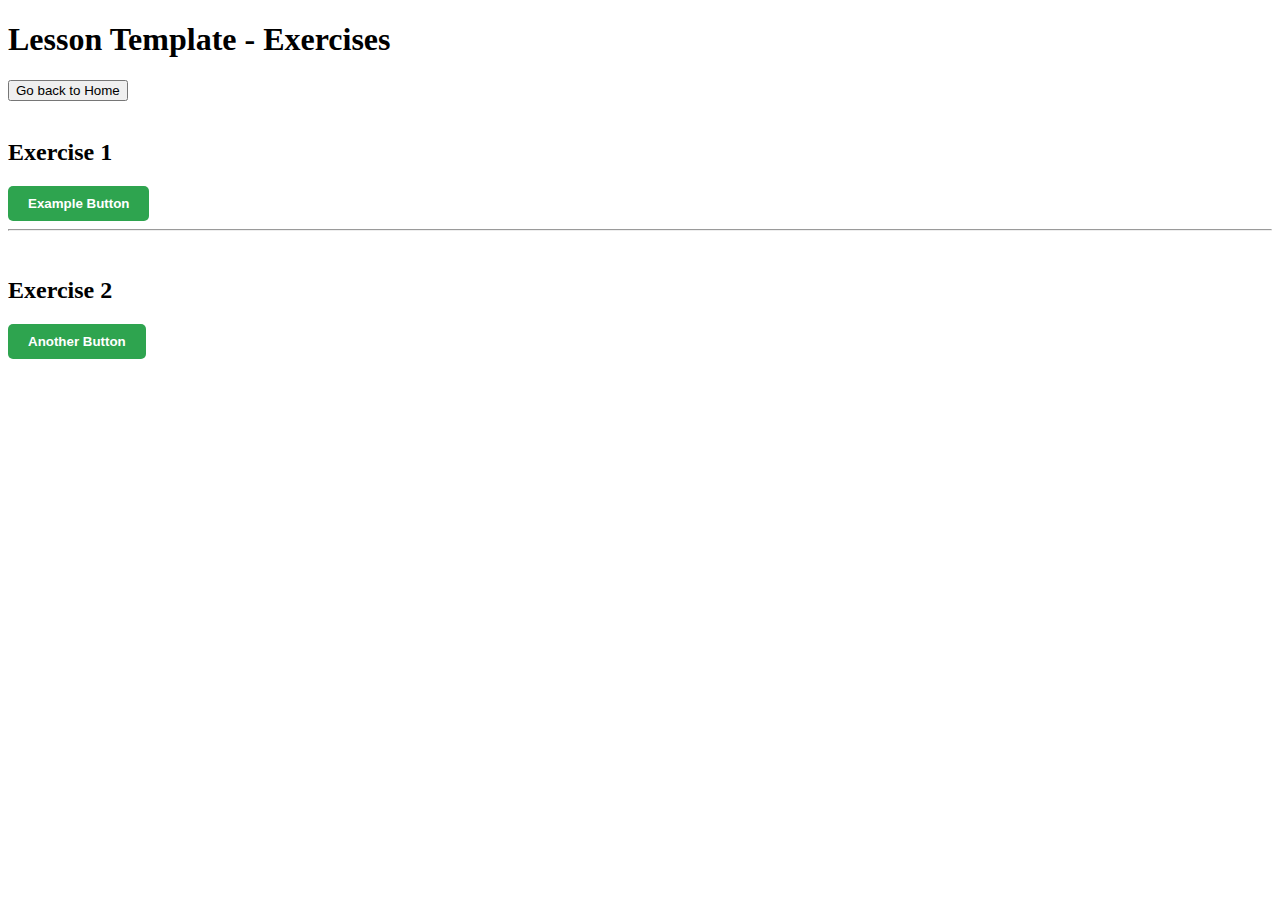
<file: template/lesson-template.html>
<!DOCTYPE html>
<html lang="en">
  <head>
    <meta charset="UTF-8" />
    <title>HTML & CSS Course - Lesson Template</title>
    <link rel="stylesheet" href="lesson-template.css" />
  </head>
  <body>
    <h1>Lesson Template - Exercises</h1>
    <a href="../../index.html"><button>Go back to Home</button></a>

    <br />
    <br />

    <h2>Exercise 1</h2>
    <button class="example-button">Example Button</button>

    <hr />
    <br />

    <h2>Exercise 2</h2>
    <button class="example-button">Another Button</button>
  </body>
</html>
</file>
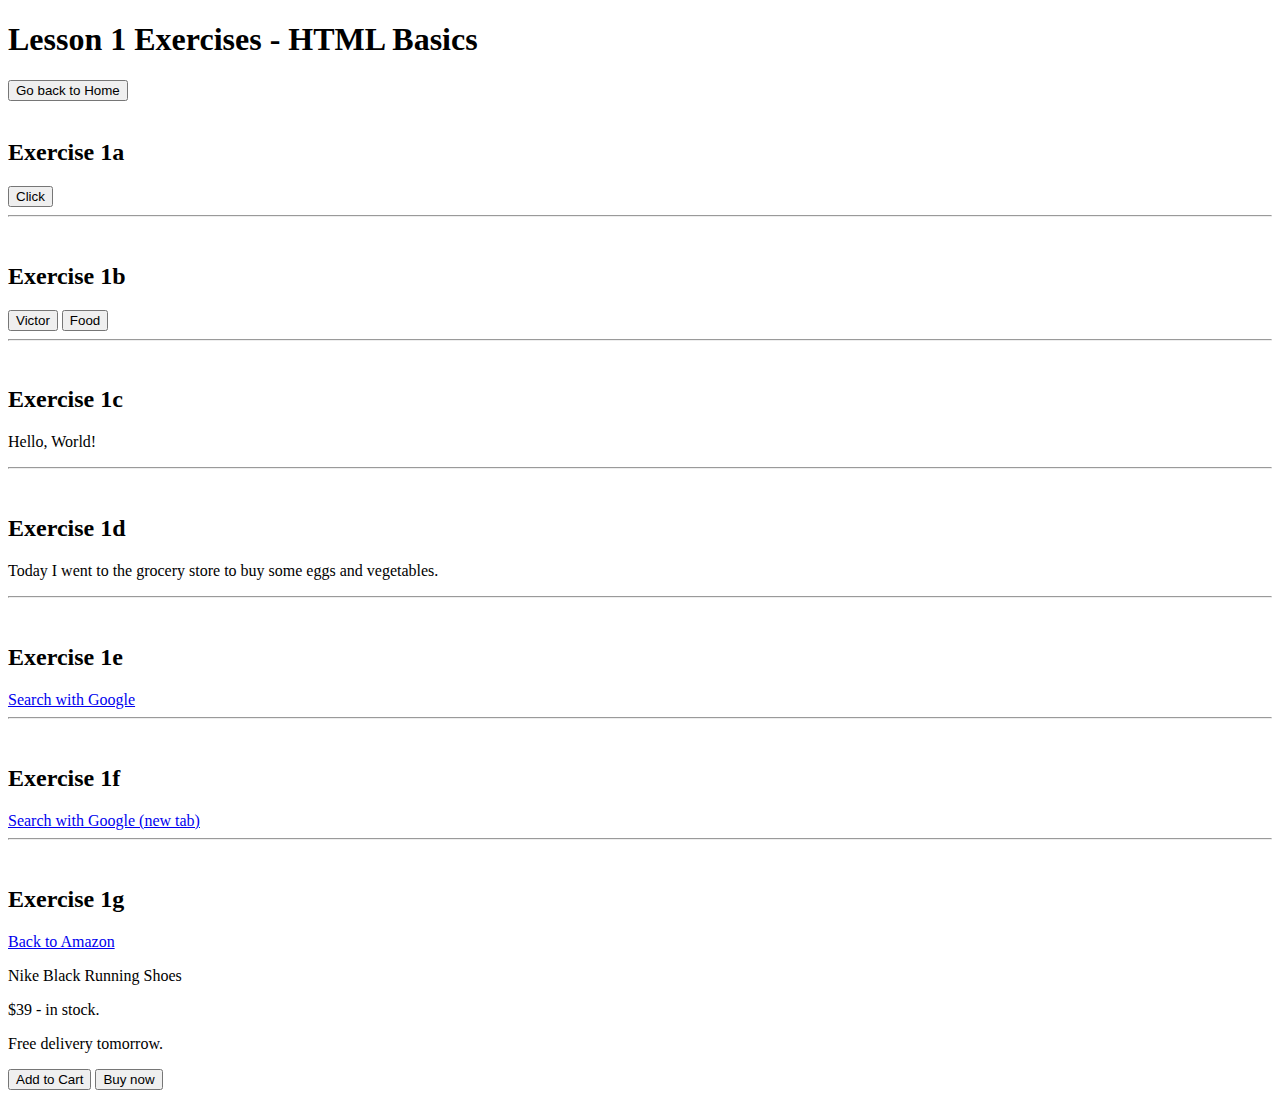
<file: lessons/lesson-01/lesson-01.html>
<!DOCTYPE html>
<html lang="en">
  <head>
    <meta charset="UTF-8" />
    <title>HTML & CSS Course - Lesson 1</title>
  </head>
  <body>
    <h1>Lesson 1 Exercises - HTML Basics</h1>
    <a href="../../index.html"><button>Go back to Home</button></a>

    <br />
    <br />

    <h2>Exercise 1a</h2>
    <button>Click</button>

    <hr />
    <br />

    <h2>Exercise 1b</h2>
    <button>Victor</button>
    <button>Food</button>

    <hr />
    <br />

    <h2>Exercise 1c</h2>
    <p>Hello, World!</p>

    <hr />
    <br />

    <h2>Exercise 1d</h2>
    <p>Today I went to the grocery store to buy some eggs and vegetables.</p>

    <hr />
    <br />

    <h2>Exercise 1e</h2>
    <a href="https://www.google.com">Search with Google</a>

    <hr />
    <br />

    <h2>Exercise 1f</h2>
    <a href="https://www.google.com" target="_blank"
      >Search with Google (new tab)</a
    >

    <hr />
    <br />

    <h2>Exercise 1g</h2>
    <a href="https://www.amazon.com/" target="_blank">Back to Amazon</a>
    <p>Nike Black Running Shoes</p>
    <p>$39 - in stock.</p>
    <p>Free delivery tomorrow.</p>
    <button>Add to Cart</button>
    <button>Buy now</button>
  </body>
</html>
</file>
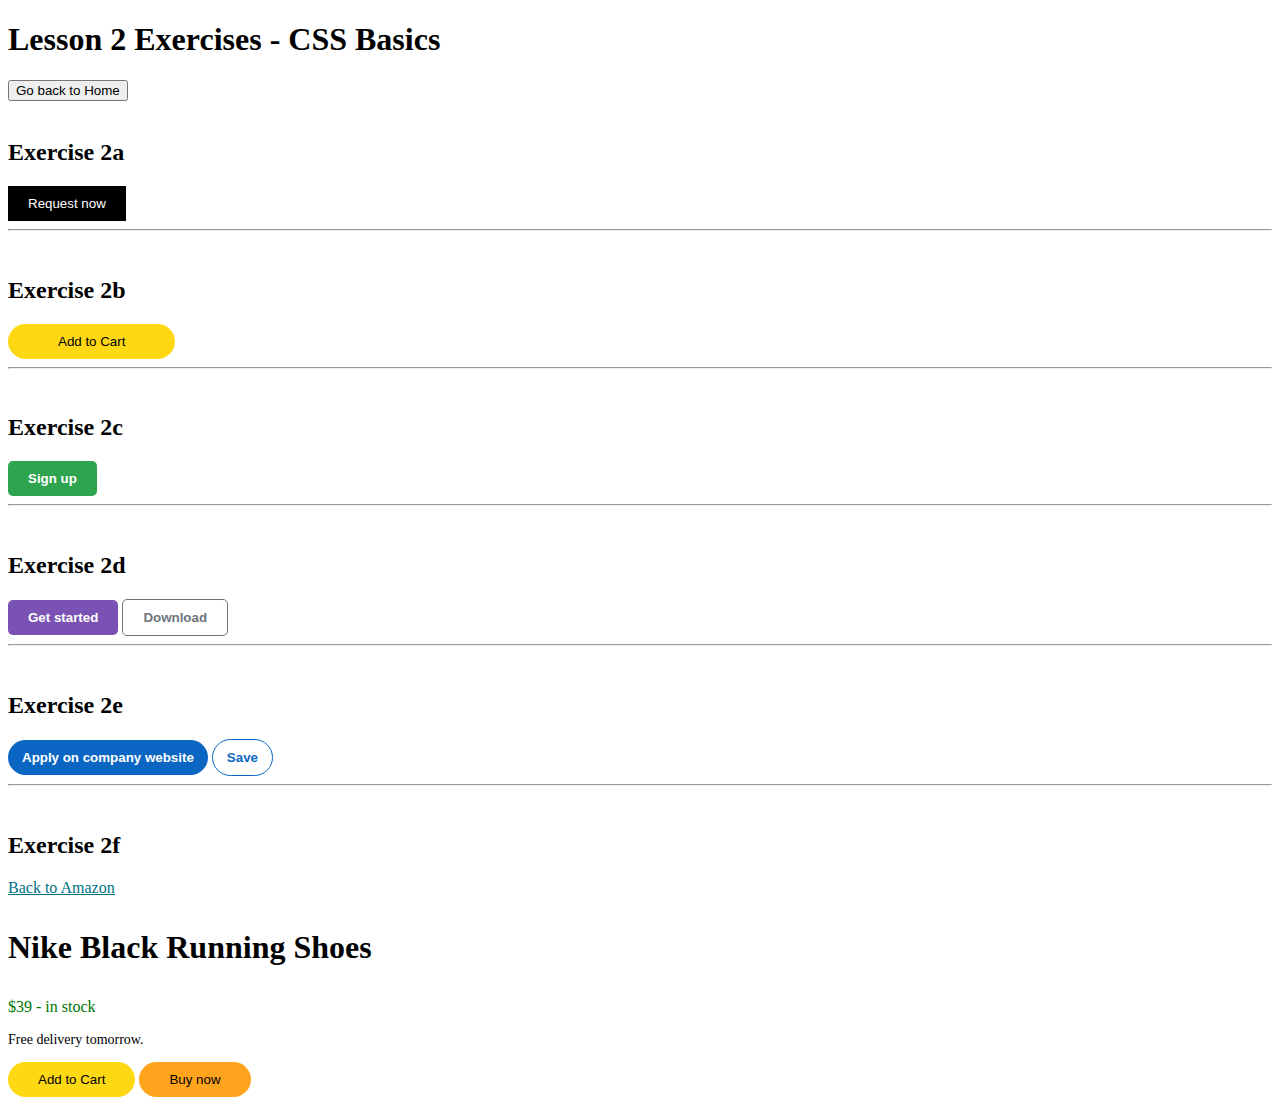
<file: lessons/lesson-02/lesson-02.html>
<!DOCTYPE html>
<html lang="en">
  <head>
    <meta charset="UTF-8" />
    <title>HTML & CSS Course - Lesson 2</title>
    <link rel="stylesheet" href="lesson-02.css" />
  </head>
  <body>
    <h1>Lesson 2 Exercises - CSS Basics</h1>
    <a href="../../index.html"><button>Go back to Home</button></a>

    <br />
    <br />

    <h2>Exercise 2a</h2>
    <button class="uber-button">Request now</button>

    <hr />
    <br />

    <h2>Exercise 2b</h2>
    <button class="amazon-button">Add to Cart</button>

    <hr />
    <br />

    <h2>Exercise 2c</h2>
    <button class="github-button">Sign up</button>

    <hr />
    <br />

    <h2>Exercise 2d</h2>
    <button class="bootstrap-button-get-started">Get started</button>
    <button class="bootstrap-button-download">Download</button>

    <hr />
    <br />

    <h2>Exercise 2e</h2>
    <button class="linkedin-button-apply">Apply on company website</button>
    <button class="linkedin-button-save">Save</button>

    <hr />
    <br />

    <h2>Exercise 2f</h2>
    <a href="https://www.amazon.com" target="_blank"><p class="ex2f-back-to-amazon">Back to Amazon</p></a>
    <p class="ex2f-product-name">Nike Black Running Shoes</p>
    <p class="ex2f-price">$39 - in stock</p>
    <p class="ex2f-delivery">Free delivery tomorrow.</p>
    <button class="ex2f-button-add-to-cart">Add to Cart</button>
    <button class="ex2f-button-buy-now">Buy now</button>
  </body>
</html>
</file>
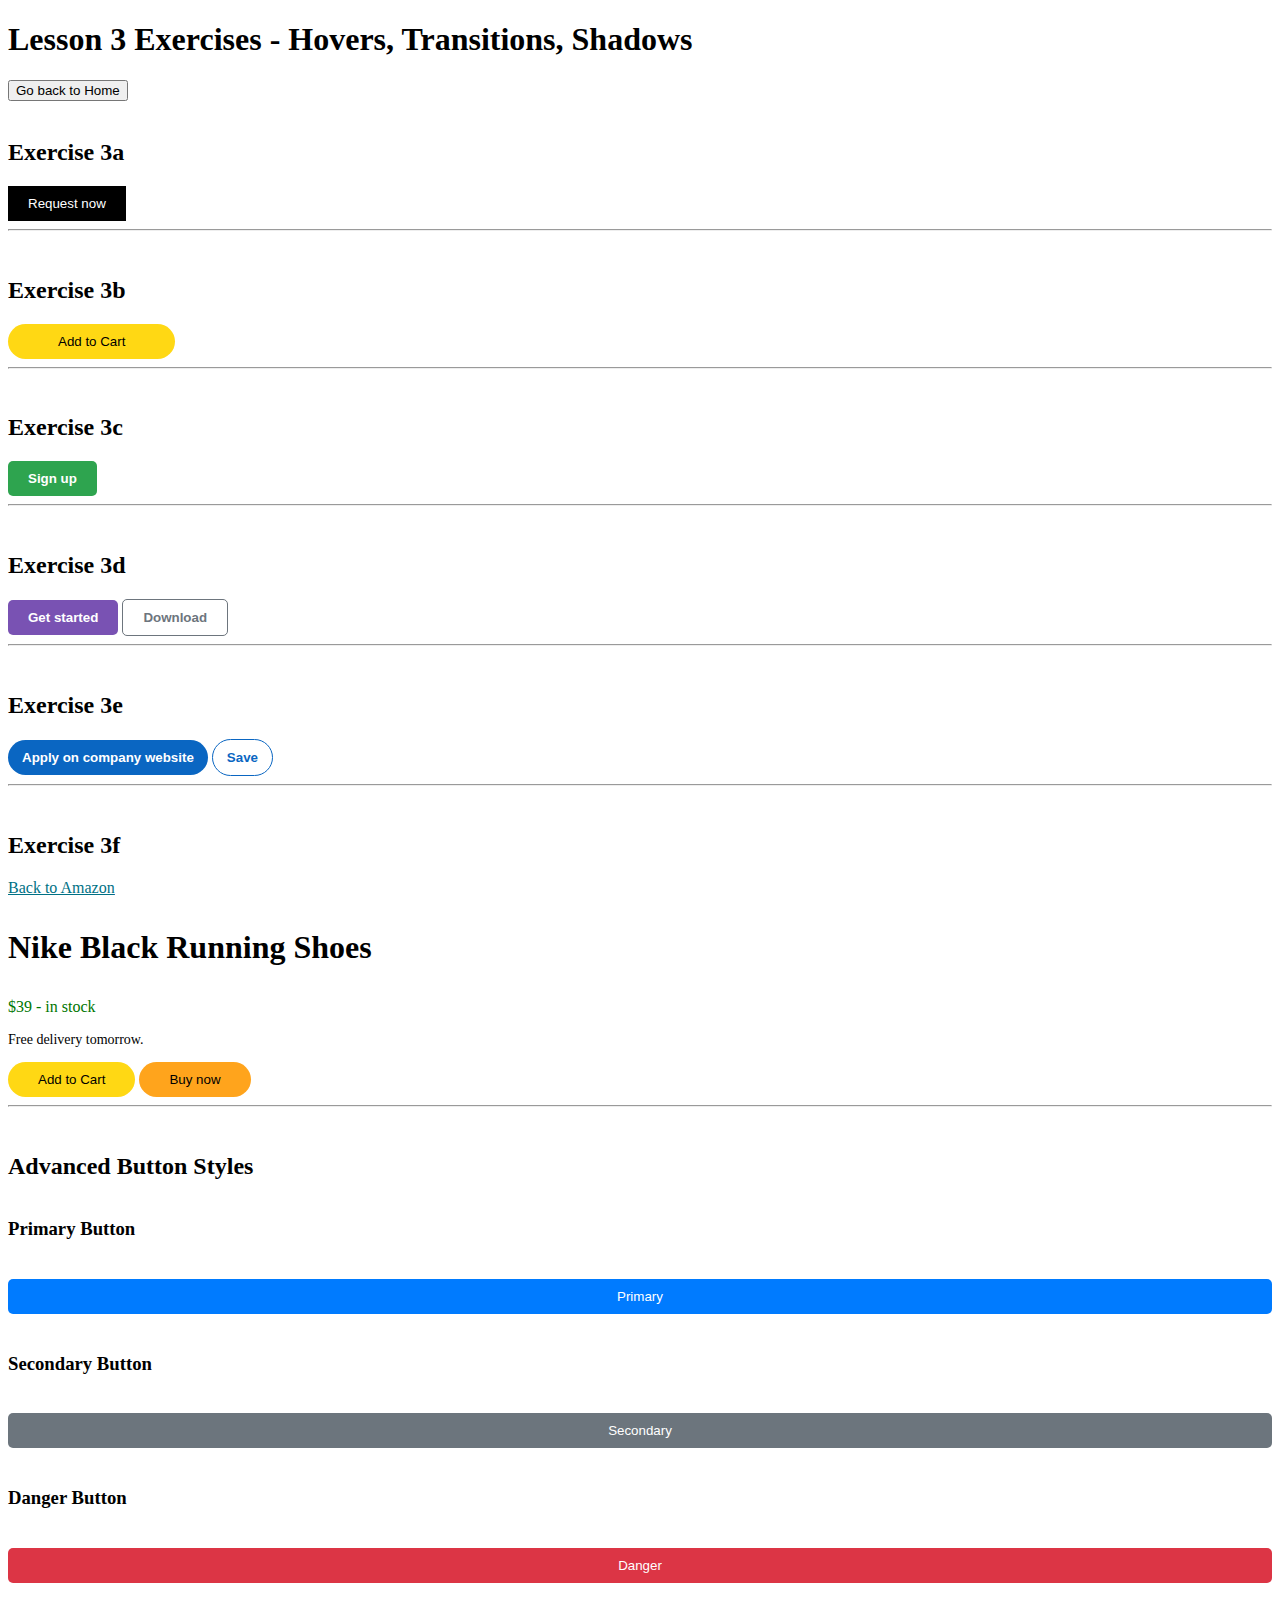
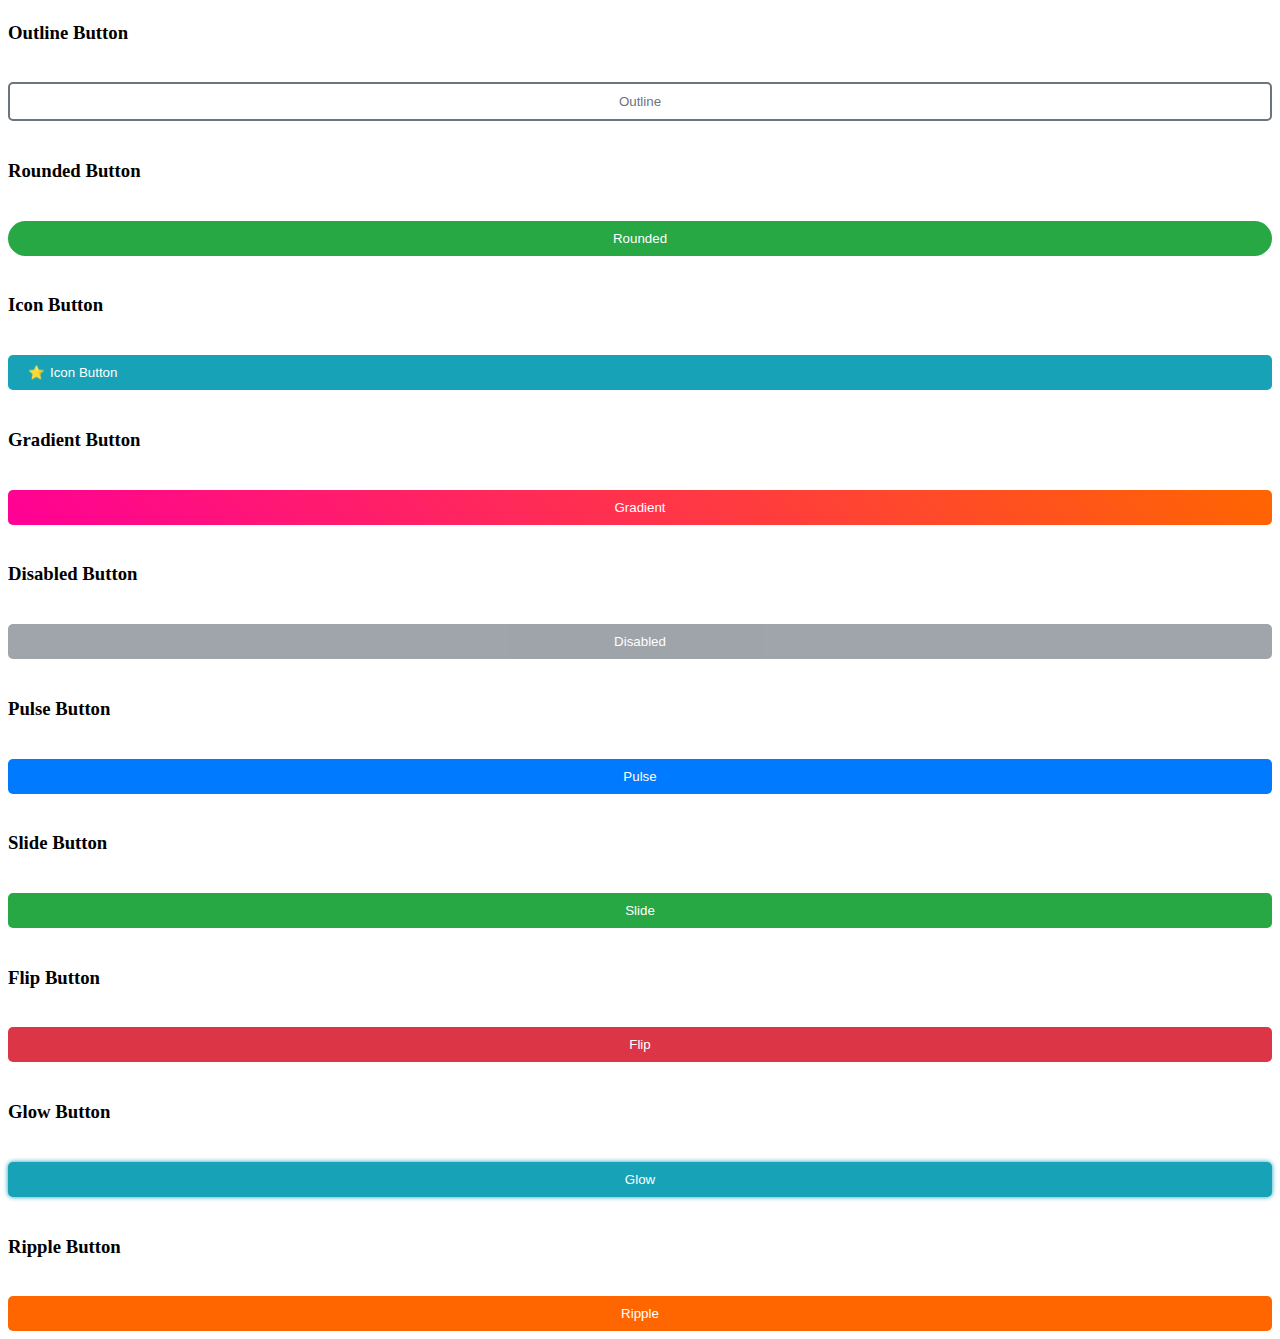
<file: lessons/lesson-03/lesson-03.html>
<!DOCTYPE html>
<html lang="en">
  <head>
    <meta charset="UTF-8" />
    <title>HTML & CSS Course - Lesson 3</title>
    <link rel="stylesheet" href="lesson-03.css" />
  </head>
  <body>
    <h1>Lesson 3 Exercises - Hovers, Transitions, Shadows</h1>
    <a href="../../index.html"><button>Go back to Home</button></a>

    <br />
    <br />

    <h2>Exercise 3a</h2>
    <button class="uber-button">Request now</button>

    <hr />
    <br />

    <h2>Exercise 3b</h2>
    <button class="amazon-button">Add to Cart</button>

    <hr />
    <br />

    <h2>Exercise 3c</h2>
    <button class="github-button">Sign up</button>

    <hr />
    <br />

    <h2>Exercise 3d</h2>
    <button class="bootstrap-button-get-started">Get started</button>
    <button class="bootstrap-button-download">Download</button>

    <hr />
    <br />

    <h2>Exercise 3e</h2>
    <button class="linkedin-button-apply">Apply on company website</button>
    <button class="linkedin-button-save">Save</button>

    <hr />
    <br />

    <h2>Exercise 3f</h2>
    <a href="https://www.amazon.com" target="_blank"
      ><p class="ex3f-back-to-amazon">Back to Amazon</p></a
    >
    <p class="ex3f-product-name">Nike Black Running Shoes</p>
    <p class="ex3f-price">$39 - in stock</p>
    <p class="ex3f-delivery">Free delivery tomorrow.</p>
    <button class="ex3f-button-add-to-cart">Add to Cart</button>
    <button class="ex3f-button-buy-now">Buy now</button>

    <hr />
    <br />

    <h2>Advanced Button Styles</h2>

    <div class="advanced-buttons">
      <h3>Primary Button</h3>
      <button class="primary-button">Primary</button>

      <h3>Secondary Button</h3>
      <button class="secondary-button">Secondary</button>

      <h3>Danger Button</h3>
      <button class="danger-button">Danger</button>

      <h3>Outline Button</h3>
      <button class="outline-button">Outline</button>

      <h3>Rounded Button</h3>
      <button class="rounded-button">Rounded</button>

      <h3>Icon Button</h3>
      <button class="icon-button">
        <span class="icon">⭐</span> Icon Button
      </button>

      <h3>Gradient Button</h3>
      <button class="gradient-button">Gradient</button>

      <h3>Disabled Button</h3>
      <button class="disabled-button" disabled>Disabled</button>

      <h3>Pulse Button</h3>
      <button class="pulse-button">Pulse</button>

      <h3>Slide Button</h3>
      <button class="slide-button">Slide</button>

      <h3>Flip Button</h3>
      <button class="flip-button">Flip</button>

      <h3>Glow Button</h3>
      <button class="glow-button">Glow</button>

      <h3>Ripple Button</h3>
      <button class="ripple-button">Ripple</button>
    </div>
  </body>
</html>
</file>
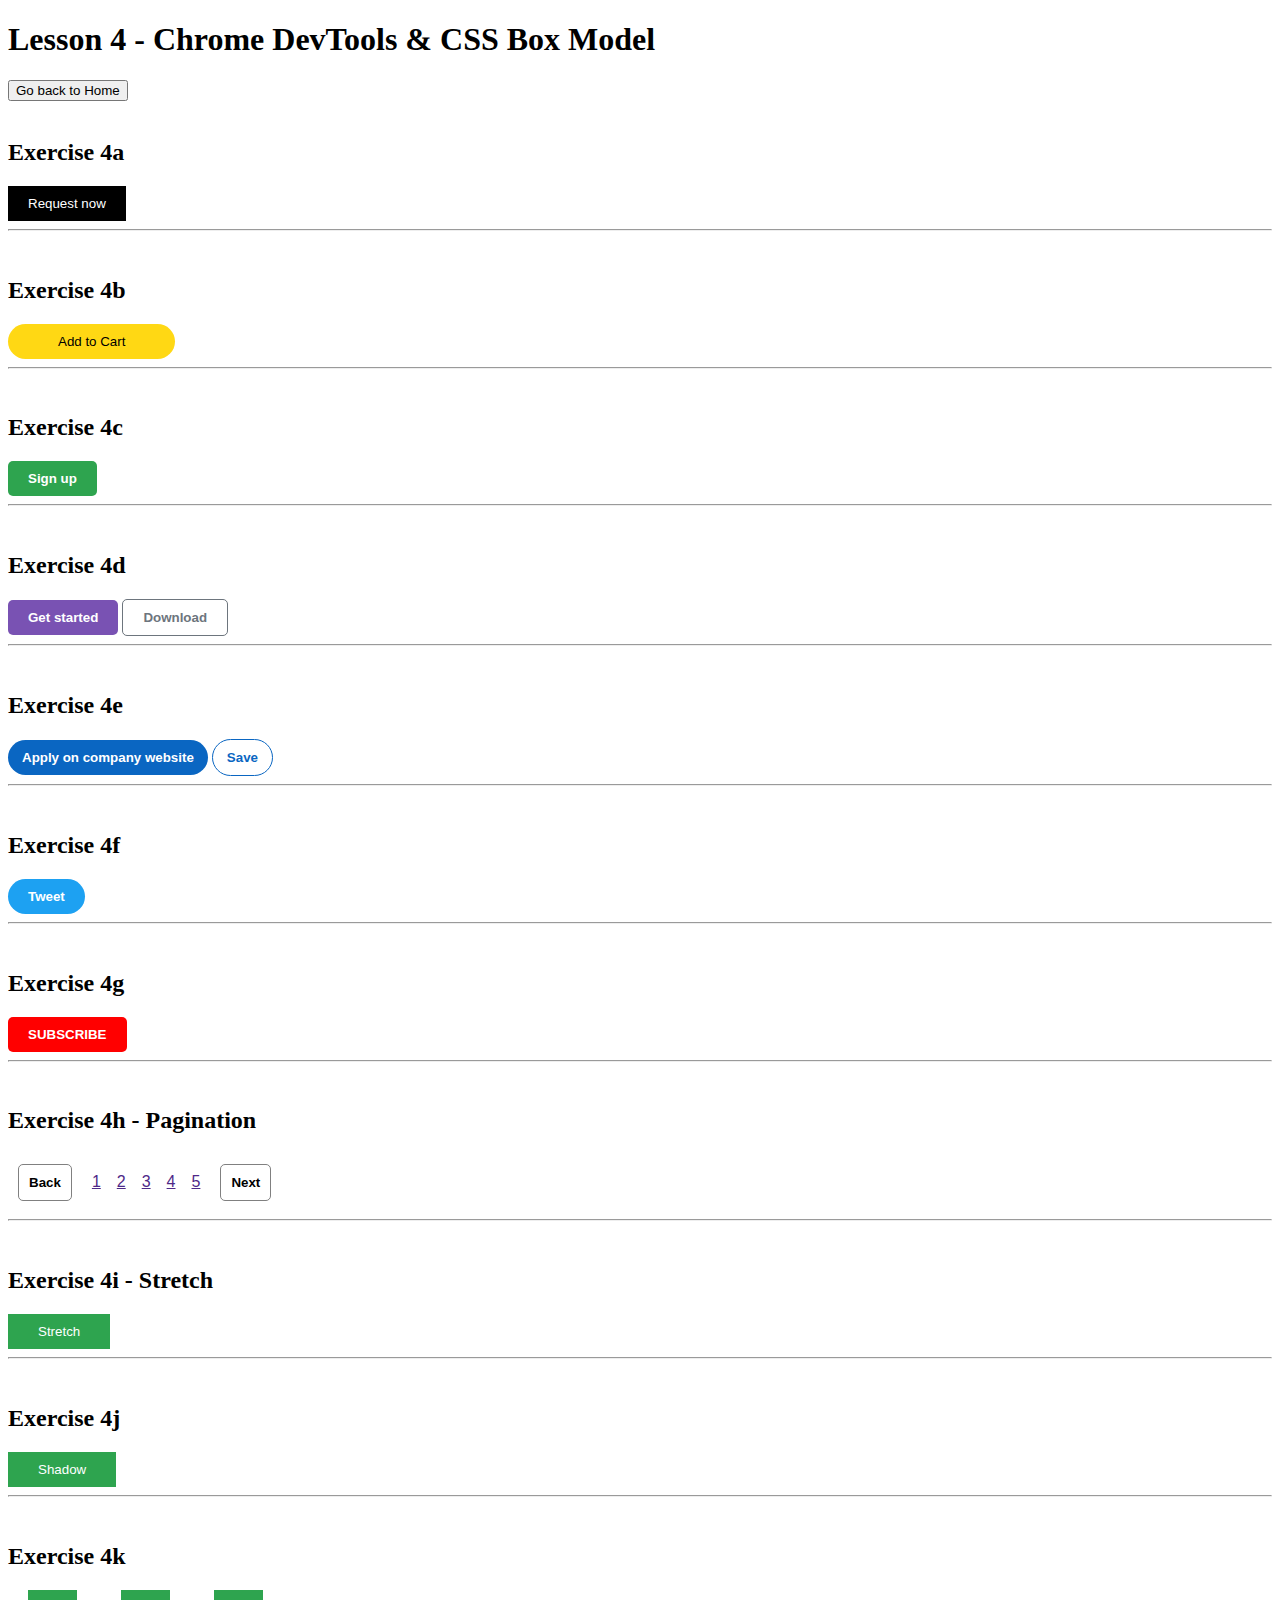
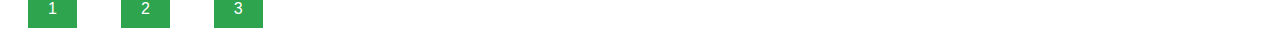
<file: lessons/lesson-04/lesson-04.html>
<!DOCTYPE html>
<html lang="en">
  <head>
    <meta charset="UTF-8" />
    <title>HTML & CSS Course - Lesson 4</title>
    <link rel="stylesheet" href="lesson-04.css" />
  </head>
  <body>
    <h1>Lesson 4 - Chrome DevTools & CSS Box Model</h1>
    <a href="../../index.html"><button>Go back to Home</button></a>

    <br />
    <br />

    <h2>Exercise 4a</h2>
    <button class="ex4a-button">Request now</button>

    <hr />
    <br />

    <h2>Exercise 4b</h2>
    <button class="ex4b-button">Add to Cart</button>

    <hr />
    <br />

    <h2>Exercise 4c</h2>
    <button class="ex4c-button">Sign up</button>

    <hr />
    <br />

    <h2>Exercise 4d</h2>
    <button class="ex4d-button-get-started">Get started</button>
    <button class="ex4d-button-download">Download</button>

    <hr />
    <br />

    <h2>Exercise 4e</h2>
    <button class="ex4e-button-apply">Apply on company website</button>
    <button class="ex4e-button-save">Save</button>

    <hr />
    <br />

    <h2>Exercise 4f</h2>
    <button class="ex4f-button">Tweet</button>

    <hr />
    <br />

    <h2>Exercise 4g</h2>
    <button class="ex4g-button">SUBSCRIBE</button>

    <hr />
    <br />

    <h2>Exercise 4h - Pagination</h2>

    <button class="ex4h-back-button">Back</button>
    <button class="ex4h-button-1">1</button>
    <button class="ex4h-button-2">2</button>
    <button class="ex4h-button-3">3</button>
    <button class="ex4h-button-4">4</button>
    <button class="ex4h-button-5">5</button>
    <button class="ex4h-next-button">Next</button>

    <hr />
    <br />

    <h2>Exercise 4i - Stretch</h2>
    <button class="ex4i-button">Stretch</button>

    <hr />
    <br />

    <h2>Exercise 4j</h2>
    <button class="ex4j-button">Shadow</button>

    <hr />
    <br />

    <h2>Exercise 4k</h2>
    <button class="ex4k-button-1">1</button>
    <button class="ex4k-button-2">2</button>
    <button class="ex4k-button-3">3</button>
  </body>
</html>
</file>
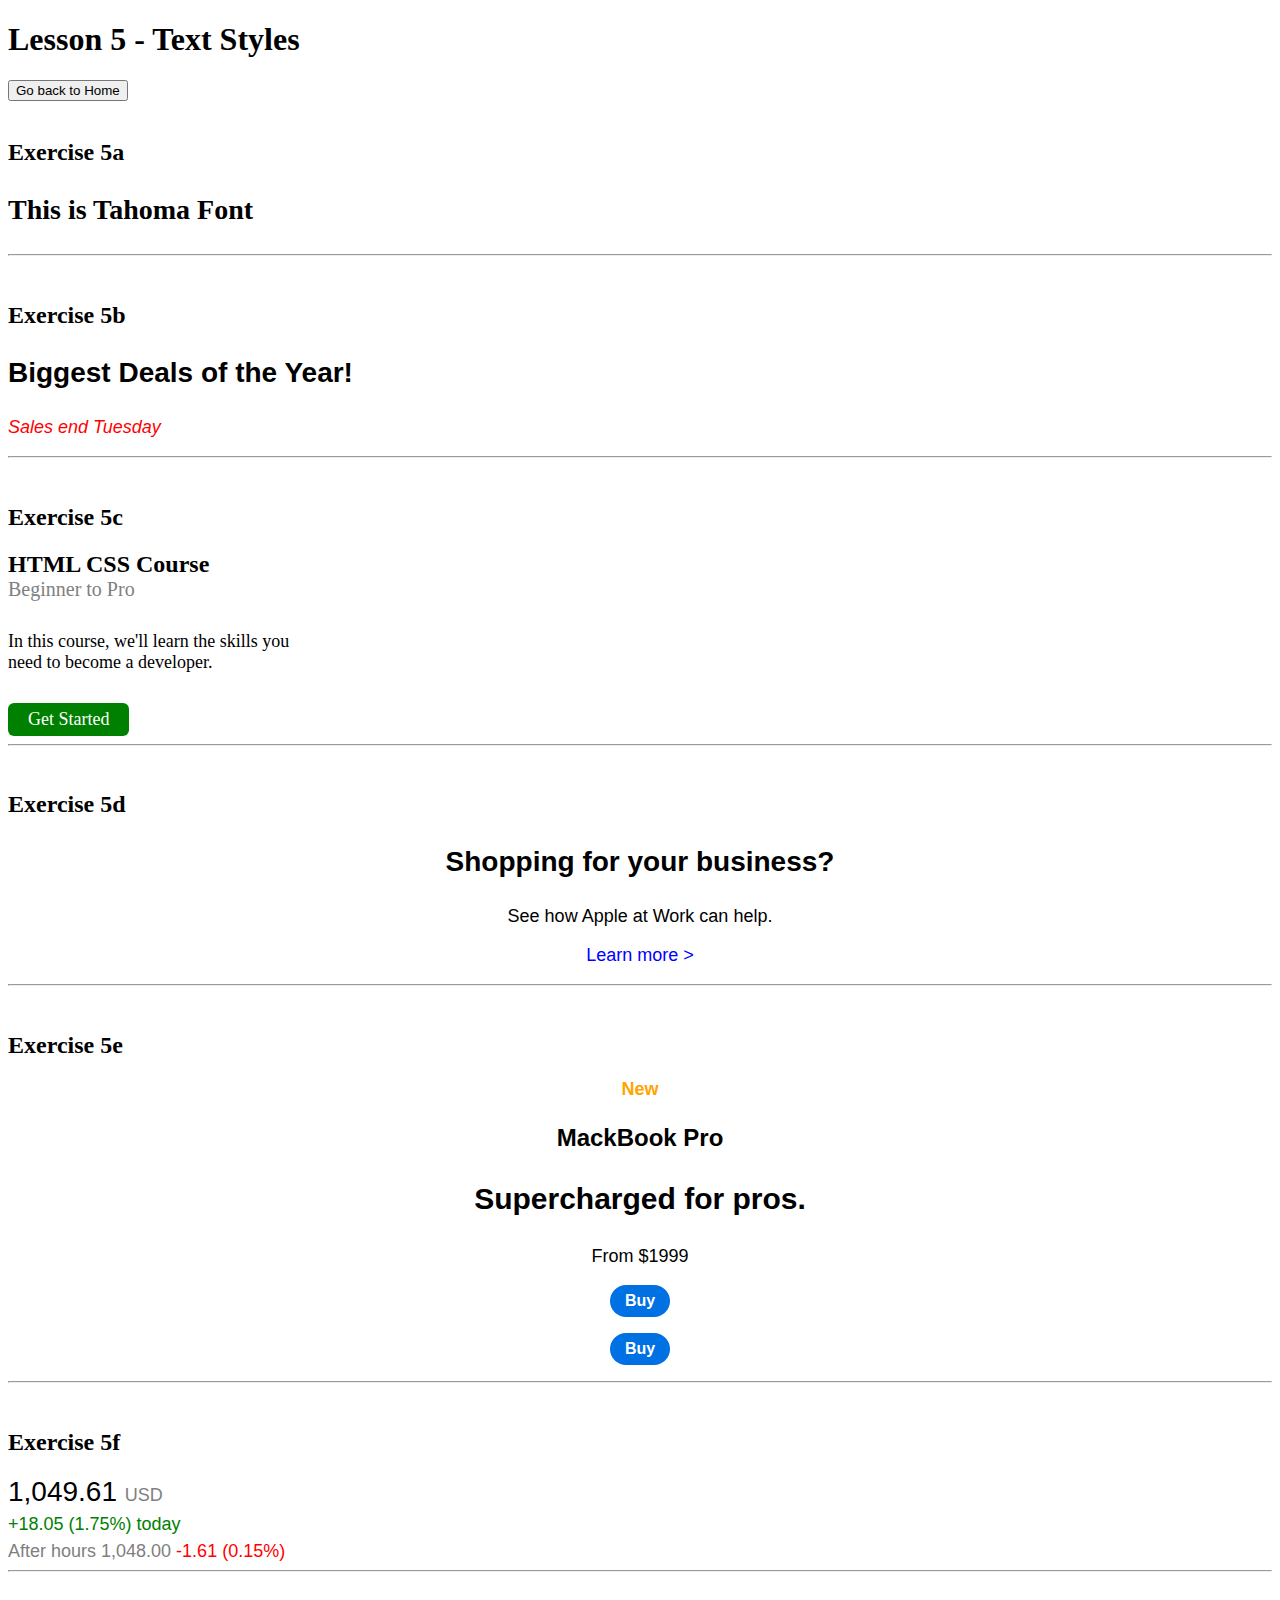
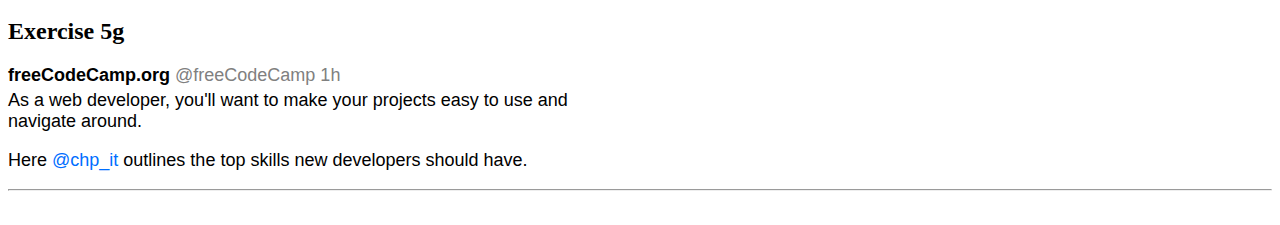
<file: lessons/lesson-05/lesson-05.html>
<!DOCTYPE html>
<html lang="en">
  <head>
    <meta charset="UTF-8" />
    <title>HTML & CSS Course - Lesson 5</title>
    <link rel="stylesheet" href="lesson-05.css" />
  </head>
  <body>
    <h1>Lesson 5 - Text Styles</h1>
    <a href="../../index.html"><button>Go back to Home</button></a>

    <br />
    <br />

    <h2>Exercise 5a</h2>
    <p class="ex5a-text">This is Tahoma Font</p>

    <hr />
    <br />

    <h2>Exercise 5b</h2>
    <p class="ex5b-text-01">Biggest Deals of the Year!</p>
    <p class="ex5b-text-02">Sales end Tuesday</p>

    <hr />
    <br />

    <h2>Exercise 5c</h2>
    <p class="ex5c-text-01">HTML CSS Course</p>
    <p class="ex5c-text-02">Beginner to Pro</p>
    <p class="ex5c-text-03">In this course, we'll learn the skills you need to become a developer.</p>
    <button class="ex5c-button">Get Started</button>

    <hr />
    <br />

    <h2>Exercise 5d</h2>
    <p class="ex5d-text-01">Shopping for your business?</p>
    <p class="ex5d-text-02">See how Apple at Work can help.</p>
    <p class="ex5d-text-03">Learn more  &gt;</p>

    <hr />
    <br />

    <h2>Exercise 5e</h2>
    <p class="ex5e-text-01">New</p>
    <p class="ex5e-text-02">MackBook Pro</p>
    <p class="ex5e-text-03">Supercharged for pros.</p>
    <p class="ex5e-text-04">From &#36;1999</p>
    <button class="ex5e-button">Buy</button>
    <p><span class="ex5e-text-05">Buy</span></p>

    <hr />
    <br />

    <h2>Exercise 5f</h2>
    <p class="ex5f-text-01-01">1,049.61 <span class="ex5f-text-01-02">USD</span></p>
    <p class="ex5f-text-02">+18.05 (1.75%) today</p>
    <p class="ex5f-text-03-01">After hours 1,048.00 <span class="ex5f-text-03-02">-1.61 (0.15%)</span></p>

    <hr />
    <br />

    <h2>Exercise 5g</h2>
    <p class="ex5g-text-01-01">freeCodeCamp.org <span class="ex5g-text-01-02">&#64;freeCodeCamp 1h</span></p>
    <p class="ex5g-text-02">As a web developer, you'll want to make your projects easy to use and navigate around.</p>
    <p class="ex5g-text-03-01">Here <span class="ex5g-text-03-02">&#64;chp_it</span> outlines the top skills new developers should have.</p>

    <hr />
    <br />
  </body>
</html>
</file>
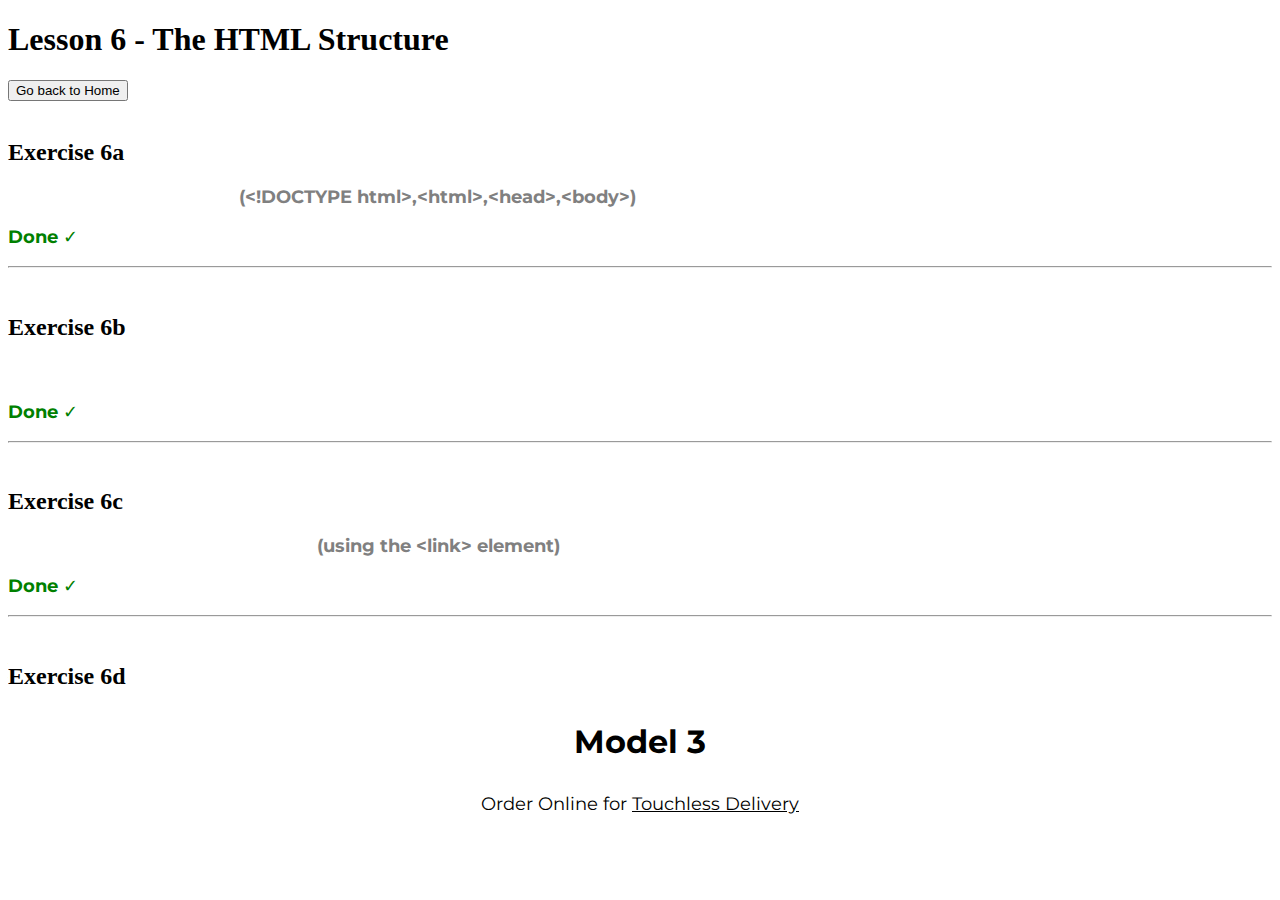
<file: lessons/lesson-06/lesson-06.html>
<!DOCTYPE html>
<html lang="en">
  <head>
    <meta charset="UTF-8" />
    <title>HTML & CSS Course - Lesson 6</title>
    <link rel="stylesheet" href="lesson-06.css" />
    <link rel="preconnect" href="https://fonts.googleapis.com" />
    <link rel="preconnect" href="https://fonts.gstatic.com" crossorigin />
    <link
      href="https://fonts.googleapis.com/css2?family=Montserrat:ital,wght@0,100..900;1,100..900&display=swap"
      rel="stylesheet"
    />
  </head>
  <body>
    <h1>Lesson 6 - The HTML Structure</h1>
    <a href="../../index.html"><button>Go back to Home</button></a>

    <br />
    <br />

    <h2>Exercise 6a</h2>
    <p class="ex6a-text-01-01">
      Add the HTML structure
      <span class="ex6a-text-01-02"
        >(&lt;!DOCTYPE html&gt;,&lt;html&gt;,&lt;head&gt;,&lt;body&gt;)</span
      >
    </p>
    <p class="exercise-done">Done &#10003;</p>

    <hr />
    <br />

    <h2>Exercise 6b</h2>
    <p class="ex6b-text">Add an appropriate &lt;title&gt; for each exercise</p>
    <p class="exercise-done">Done &#10003;</p>

    <hr />
    <br />

    <h2>Exercise 6c</h2>
    <p class="ex6c-text-01-01">
      Move the CSS into a seperate file
      <span class="ex6c-text-01-02">(using the &lt;link&gt; element)</span>
    </p>
    <p class="exercise-done">Done &#10003;</p>

    <hr />
    <br />

    <h2>Exercise 6d</h2>
    <p class="ex6d-text-01">Model 3</p>
    <p class="ex6d-text-02-01">
      Order Online for <span class="ex6d-text-02-02">Touchless Delivery</span>
    </p>
  </body>
</html>
</file>
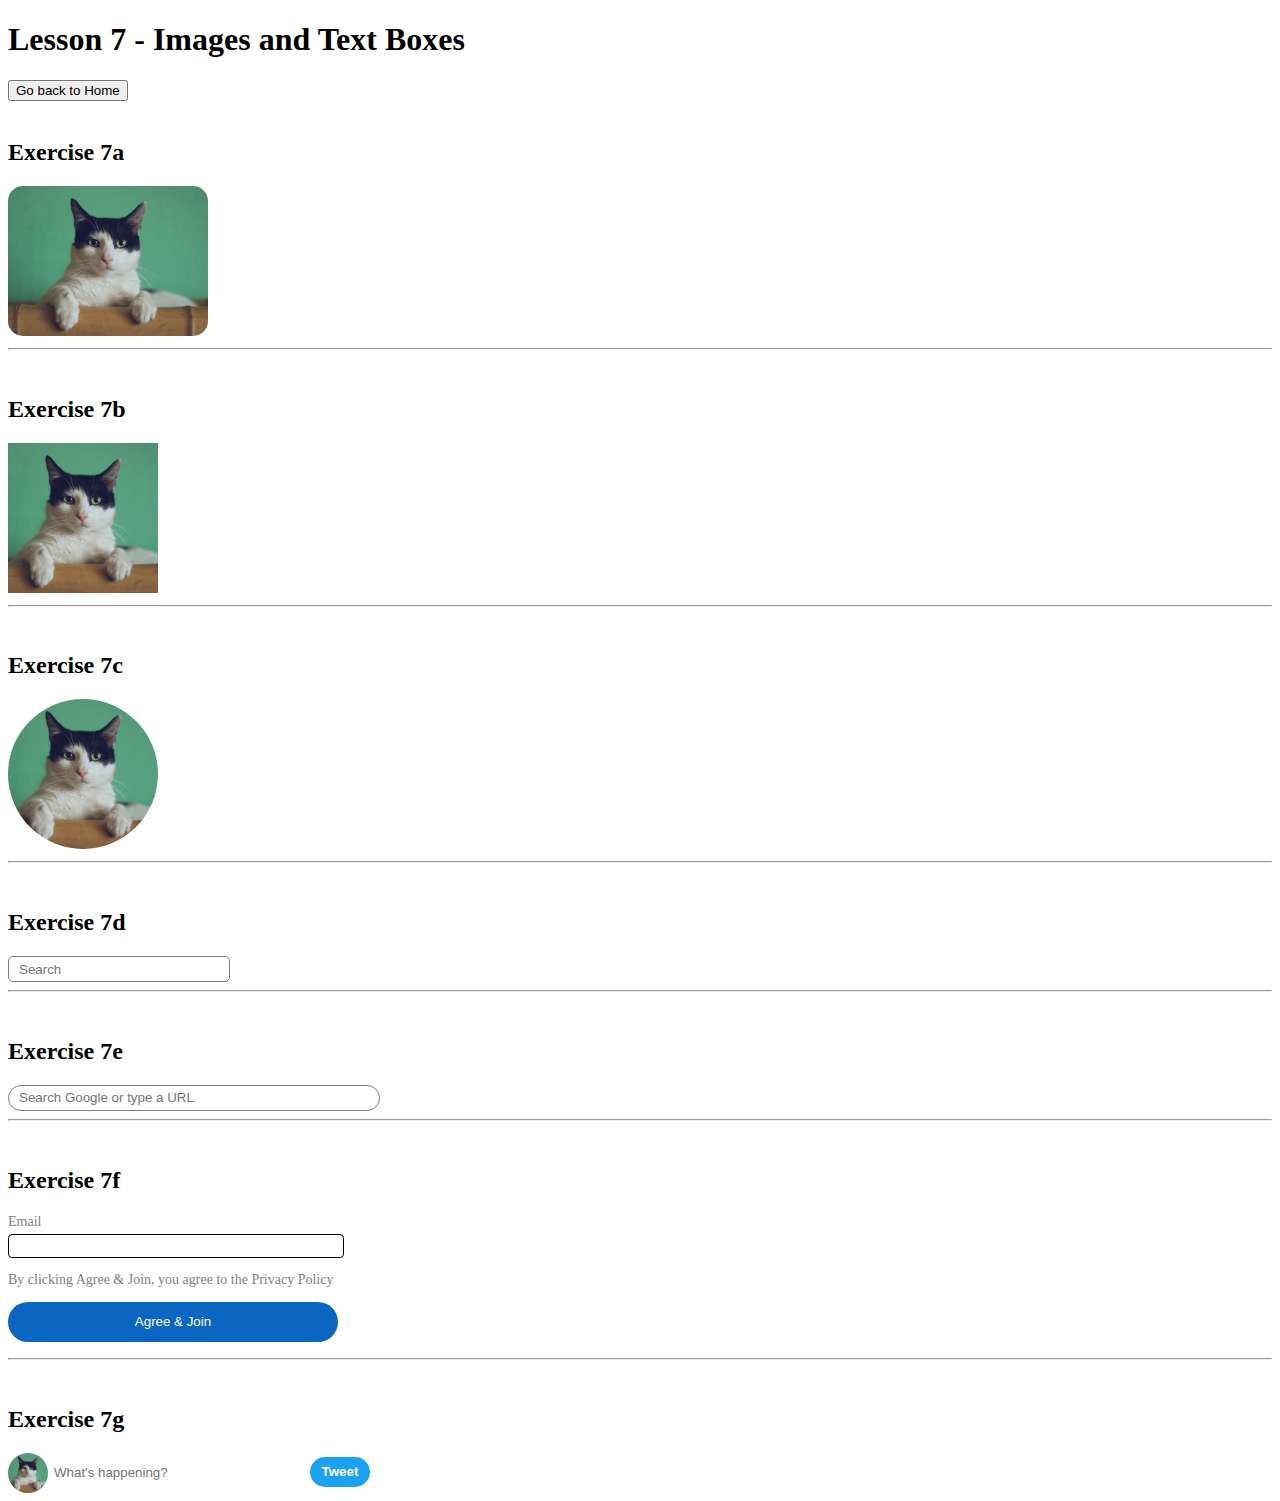
<file: lessons/lesson-07/lesson-07.html>
<!DOCTYPE html>
<html lang="en">
  <head>
    <meta charset="UTF-8" />
    <title>HTML & CSS Course - Lesson 7</title>
    <link rel="stylesheet" href="lesson-07.css" />
  </head>
  <body>
    <h1>Lesson 7 - Images and Text Boxes</h1>
    <a href="../../index.html"><button>Go back to Home</button></a>

    <br />
    <br />

    <h2>Exercise 7a</h2>
    <img class="ex7a-img" src="cat.jpg" alt="A cat" />

    <hr />
    <br />

    <h2>Exercise 7b</h2>
    <img class="ex7b-img" src="cat.jpg" alt="A cat" />

    <hr />
    <br />

    <h2>Exercise 7c</h2>
    <img class="ex7c-img" src="cat.jpg" alt="A cat" />

    <hr />
    <br />

    <h2>Exercise 7d</h2>
    <input class="ex7d-input" type="text" placeholder="Search" />

    <hr />
    <br />

    <h2>Exercise 7e</h2>
    <input
      class="ex7e-input"
      type="text"
      placeholder="Search Google or type a URL"
    />

    <hr />
    <br />

    <h2>Exercise 7f</h2>
    <p class="ex7f-text-01">Email</p>
    <input class="ex7f-input" type="text" />
    <p class="ex7f-text-02">
      By clicking Agree &amp; Join, you agree to the Privacy Policy
    </p>
    <button class="ex7f-button">Agree &amp; Join</button>
    <p class="ex7f-text-03"></p>

    <hr />
    <br />

    <h2>Exercise 7g</h2>
    <img class="ex7g-img" src="cat.jpg" alt="A cat" />
    <input class="ex7g-input" type="text" placeholder="What's happening?" />
    <button class="ex7g-button">Tweet</button>
  </body>
</html>
</file>
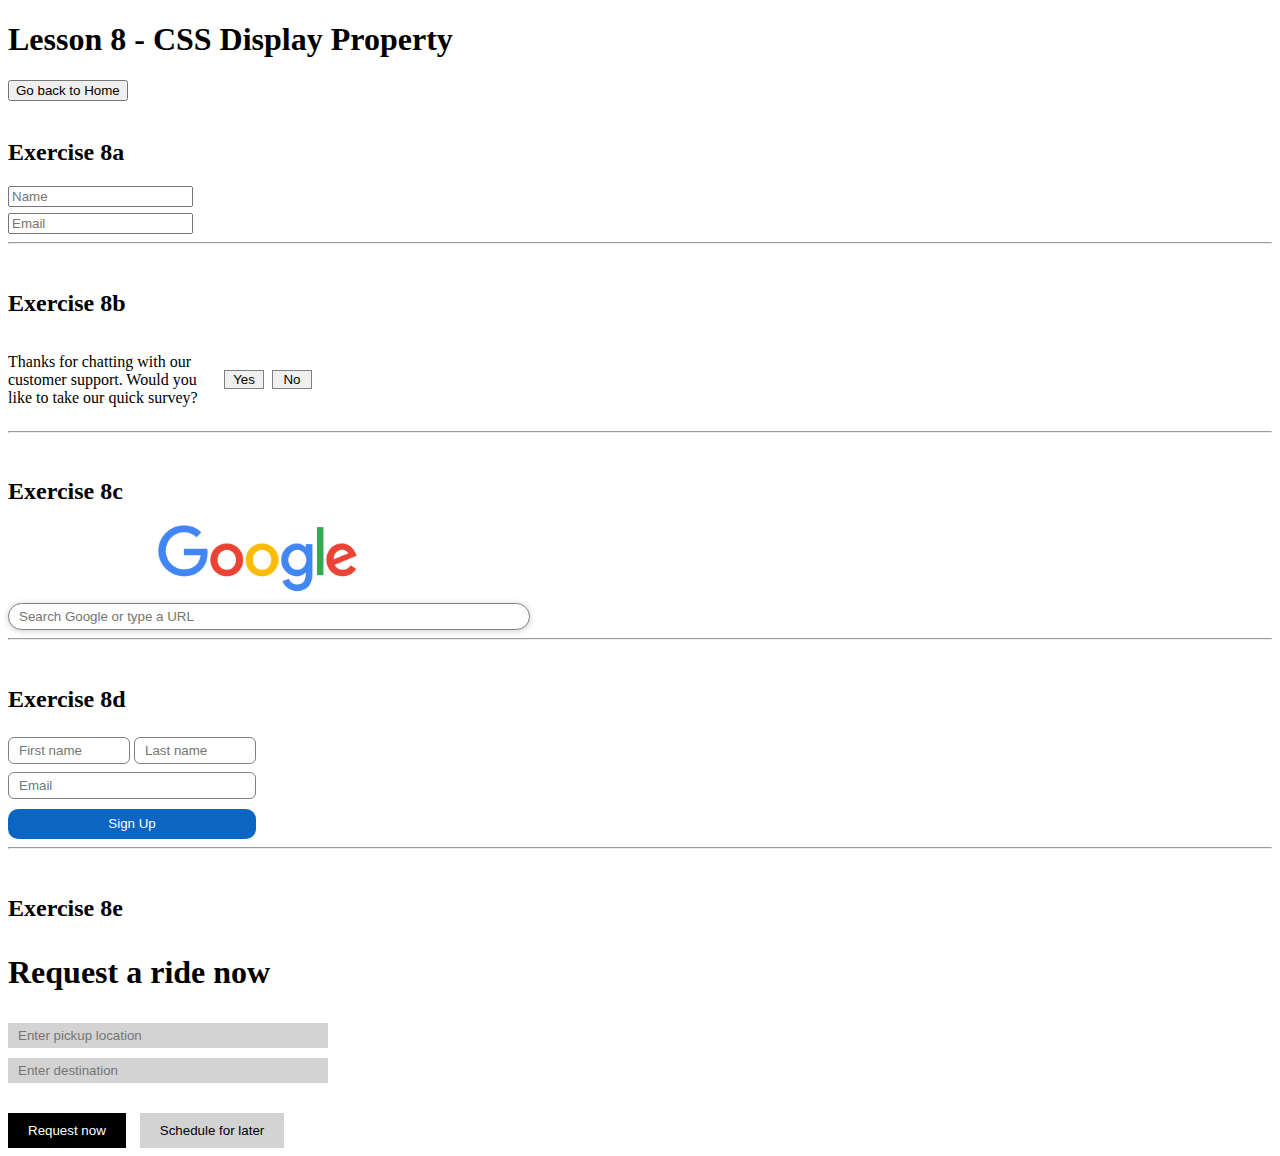
<file: lessons/lesson-08/lesson-08.html>
<!DOCTYPE html>
<html lang="en">
  <head>
    <meta charset="UTF-8" />
    <title>HTML & CSS Course - Lesson 8</title>
    <link rel="stylesheet" href="lesson-08.css" />
  </head>
  <body>
    <h1>Lesson 8 - CSS Display Property</h1>
    <a href="../../index.html"><button>Go back to Home</button></a>

    <br />
    <br />

    <h2>Exercise 8a</h2>
    <input class="ex8a-input-01" type="text" placeholder="Name" />
    <input class="ex8a-input-02" type="text" placeholder="Email" />

    <hr />
    <br />

    <h2>Exercise 8b</h2>
    <p class="ex8b-text">
      Thanks for chatting with our customer support. Would you like to take our
      quick survey?
    </p>
    <button class="ex8b-button-01">Yes</button>
    <button class="ex8b-button-02">No</button>

    <hr />
    <br />

    <h2>Exercise 8c</h2>
    <img class="ex8c-img" src="google-logo.png" alt="Google Logo" />
    <input
      class="ex8c-input"
      type="text"
      placeholder="Search Google or type a URL"
    />

    <hr />
    <br />

    <h2>Exercise 8d</h2>
    <input class="ex8d-input-01" type="text" placeholder="First name" />
    <input class="ex8d-input-02" type="text" placeholder="Last name" />
    <input class="ex8d-input-03" type="text" placeholder="Email" />
    <button class="ex8d-button">Sign Up</button>

    <hr />
    <br />

    <h2>Exercise 8e</h2>
    <p class="ex8e-text">Request a ride now</p>
    <input
      class="ex8e-input-01"
      type="text"
      placeholder="Enter pickup location"
    />
    <input class="ex8e-input-02" type="text" placeholder="Enter destination" />
    <button class="ex8e-button-01">Request now</button>
    <button class="ex8e-button-02">Schedule for later</button>
  </body>
</html>
</file>
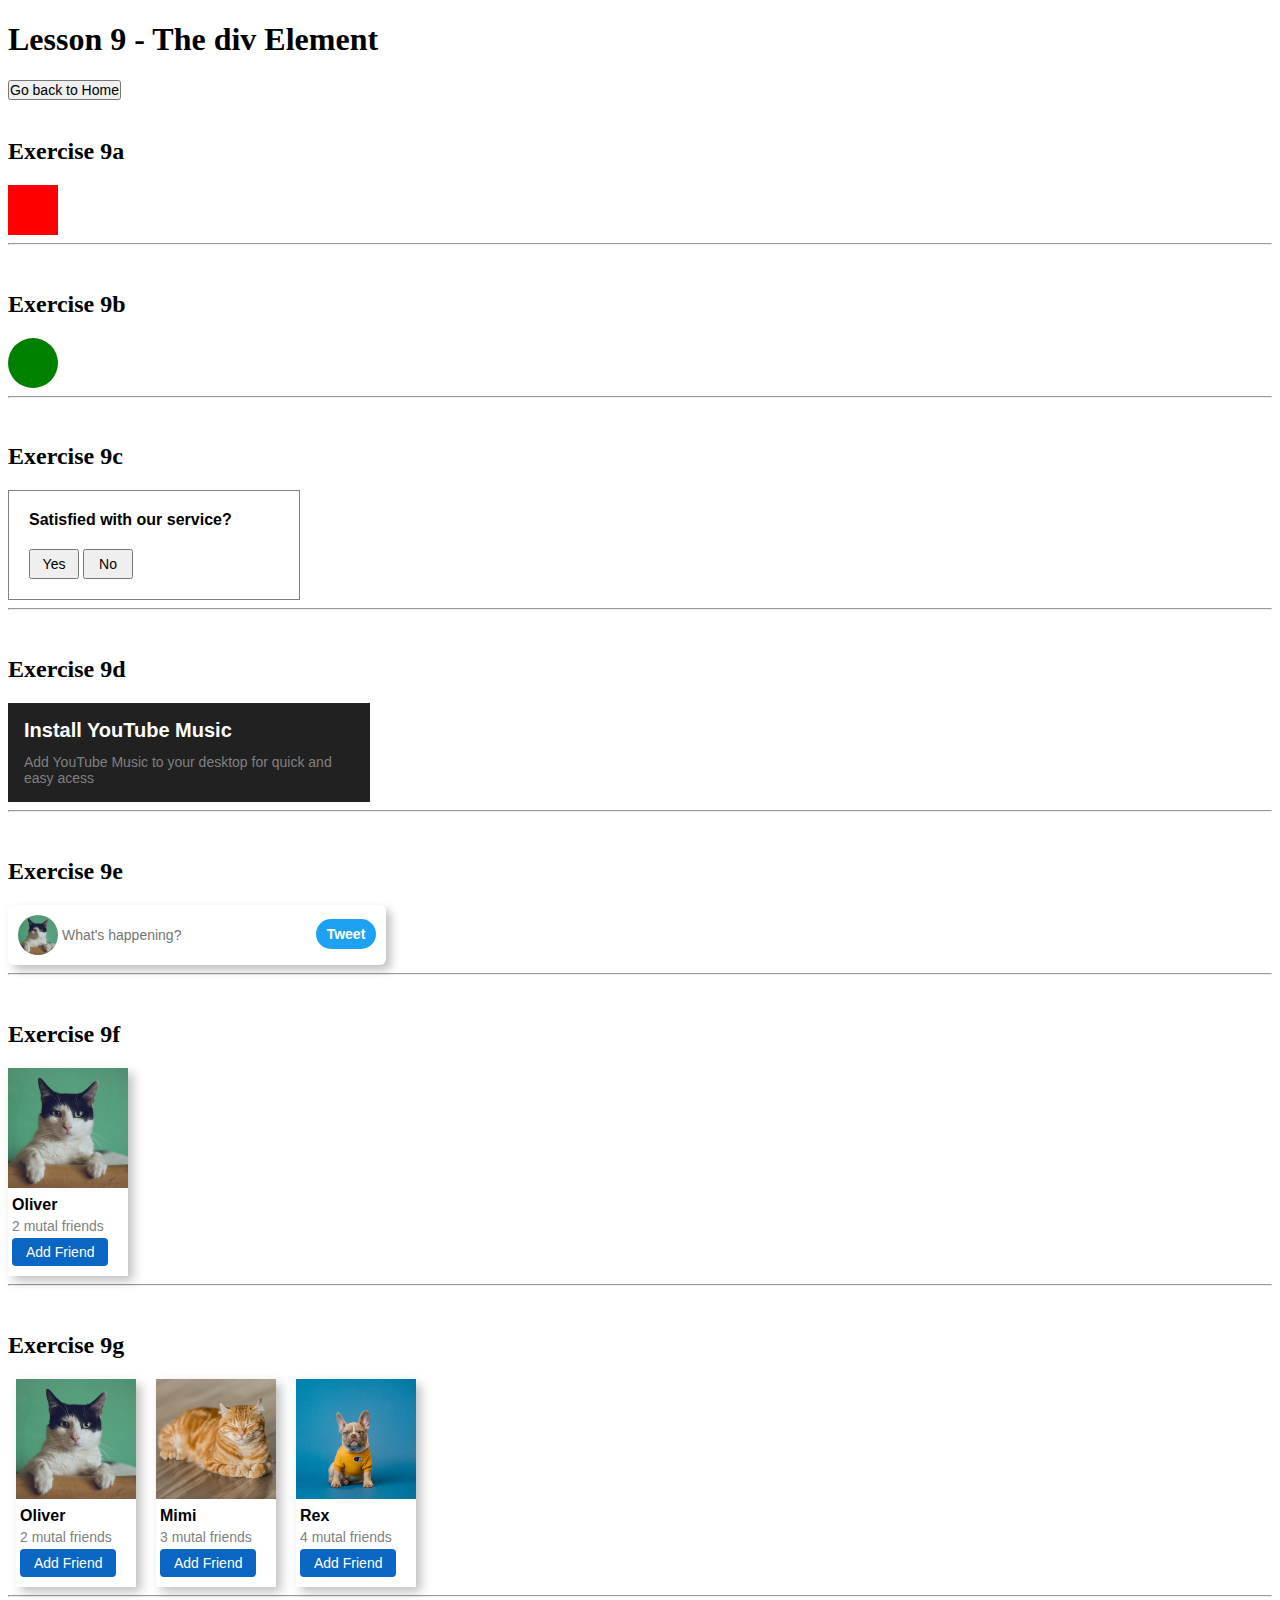
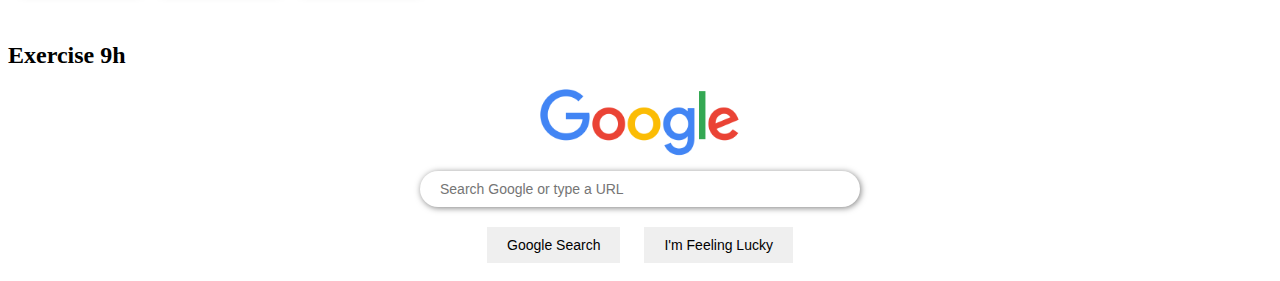
<file: lessons/lesson-09/lesson-09.html>
<!DOCTYPE html>
<html lang="en">
  <head>
    <meta charset="UTF-8" />
    <title>HTML & CSS Course - Lesson 9</title>
    <link rel="stylesheet" href="lesson-09.css" />
  </head>
  <body>
    <h1>Lesson 9 - The div Element</h1>
    <a href="../../index.html"><button>Go back to Home</button></a>

    <br />
    <br />

    <h2>Exercise 9a</h2>
    <div class="ex9a-div"></div>

    <hr />
    <br />

    <h2>Exercise 9b</h2>
    <div class="ex9b-div"></div>

    <hr />
    <br />

    <h2>Exercise 9c</h2>
    <div class="ex9c-div">
      <p class="ex9c-text">Satisfied with our service?</p>
      <button class="ex9c-button-01">Yes</button>
      <button class="ex9c-button-02">No</button>
    </div>

    <hr />
    <br />

    <h2>Exercise 9d</h2>
    <div class="ex9d-div">
      <p class="ex9d-text-01">Install YouTube Music</p>
      <p class="ex9d-text-02">
        Add YouTube Music to your desktop for quick and easy acess
      </p>
    </div>

    <hr />
    <br />

    <h2>Exercise 9e</h2>
    <div class="ex9e-div">
      <img class="ex9e-img" src="cat-01.jpg" alt="A cat" />
      <input class="ex9e-input" type="text" placeholder="What's happening?" />
      <button class="ex9e-button">Tweet</button>
    </div>

    <hr />
    <br />

    <h2>Exercise 9f</h2>
    <div class="ex9f-div">
      <img class="ex9f-img" src="cat-01.jpg" alt="A cat" />
      <p class="ex9f-text-01">Oliver</p>
      <p class="ex9f-text-02">2 mutal friends</p>
      <button class="ex9f-button">Add Friend</button>
    </div>

    <hr />
    <br />

    <h2>Exercise 9g</h2>
    <div class="ex9g-div-01">
      <img class="ex9g-img-01" src="cat-01.jpg" alt="A cat" />
      <p class="ex9g-text-01-01">Oliver</p>
      <p class="ex9g-text-01-02">2 mutal friends</p>
      <button class="ex9g-button-01">Add Friend</button>
    </div>
    <div class="ex9g-div-02">
      <img class="ex9g-img-02" src="cat-02.jpg" alt="A cat" />
      <p class="ex9g-text-02-01">Mimi</p>
      <p class="ex9g-text-02-02">3 mutal friends</p>
      <button class="ex9g-button-02">Add Friend</button>
    </div>
    <div class="ex9g-div-03">
      <img class="ex9g-img-03" src="dog.jpg" alt="A dog" />
      <p class="ex9g-text-03-01">Rex</p>
      <p class="ex9g-text-03-02">4 mutal friends</p>
      <button class="ex9g-button-03">Add Friend</button>
    </div>

    <hr />
    <br />

    <h2>Exercise 9h</h2>
    <div class="ex9h-div-01">
      <img class="ex9h-img" src="google-logo.png" alt="Google Logo" />
    </div>
    <div class="ex9h-div-02">
      <input
        class="ex9h-input"
        type="text"
        placeholder="Search Google or type a URL"
      />
    </div>
    <div class="ex9h-div-03">
      <button class="ex9h-buton-01">Google Search</button>
      <button class="ex9h-buton-02">I'm Feeling Lucky</button>
    </div>
  </body>
</html>
</file>
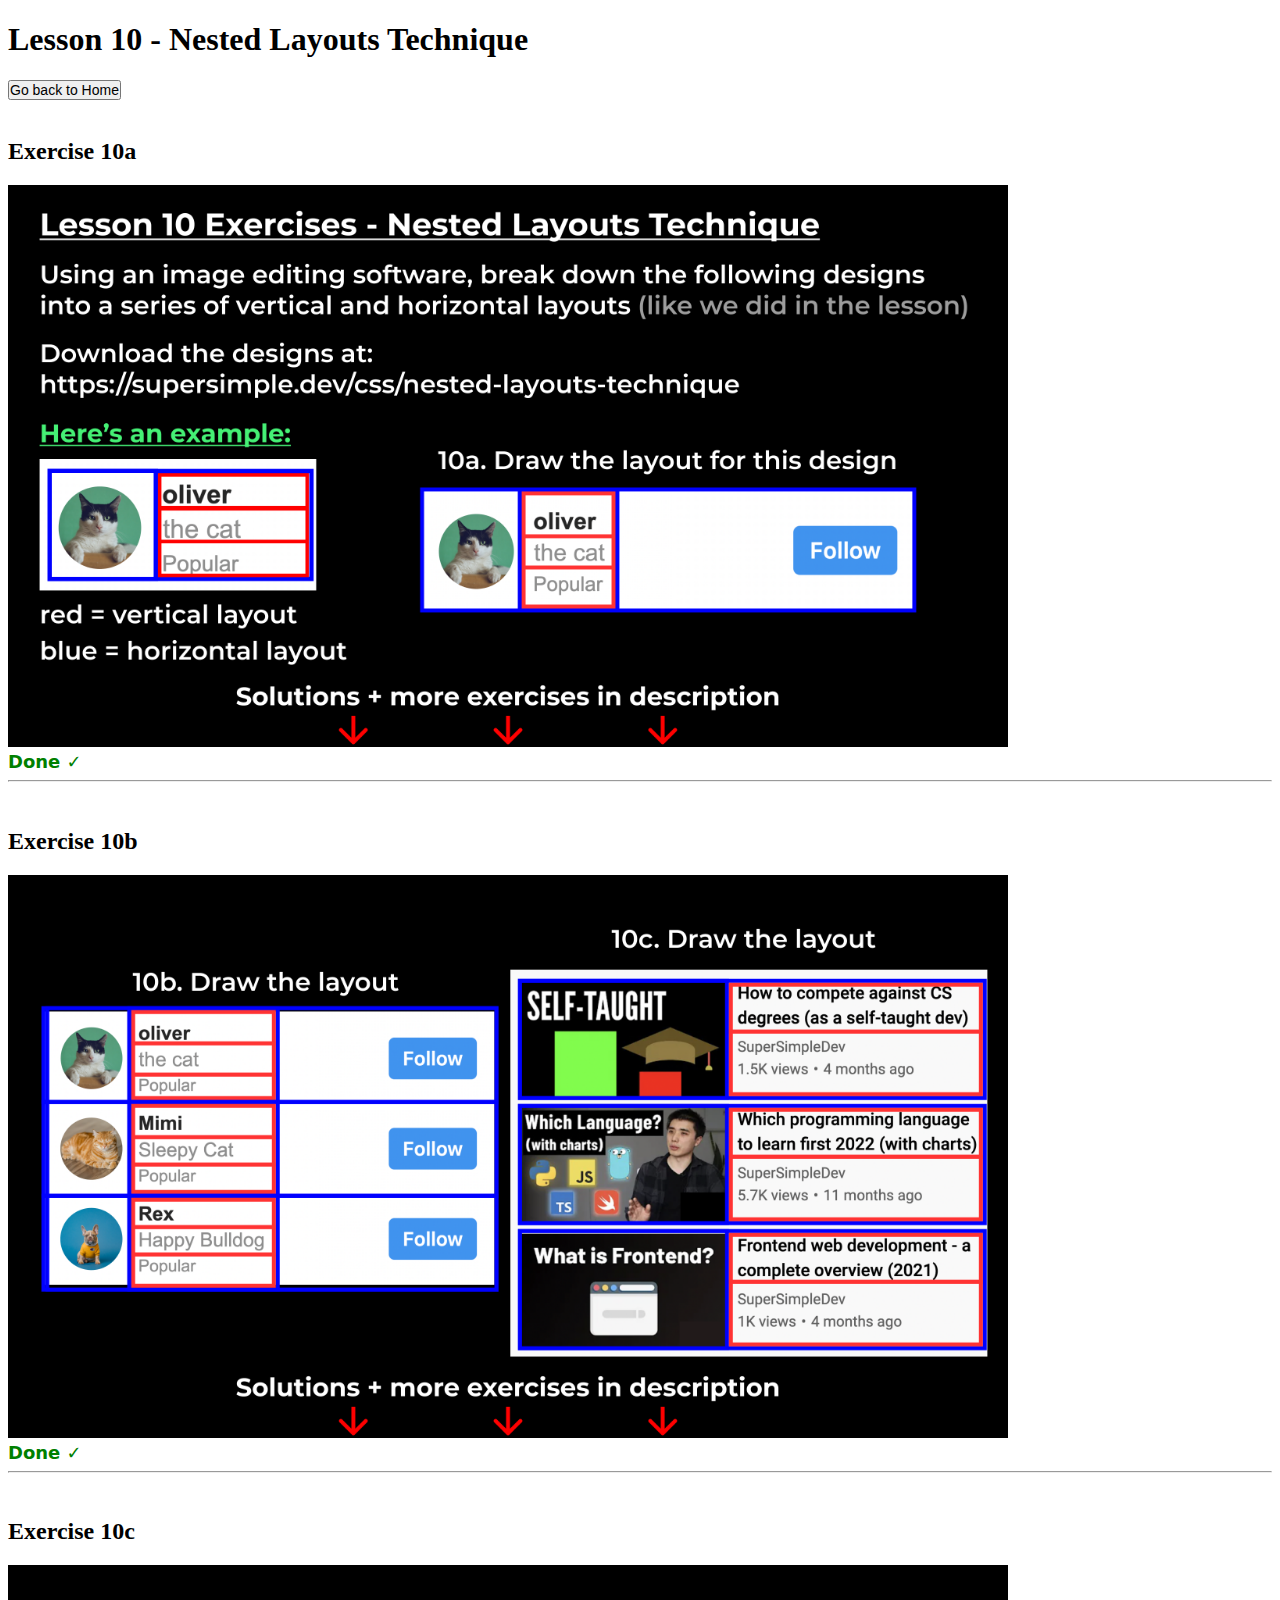
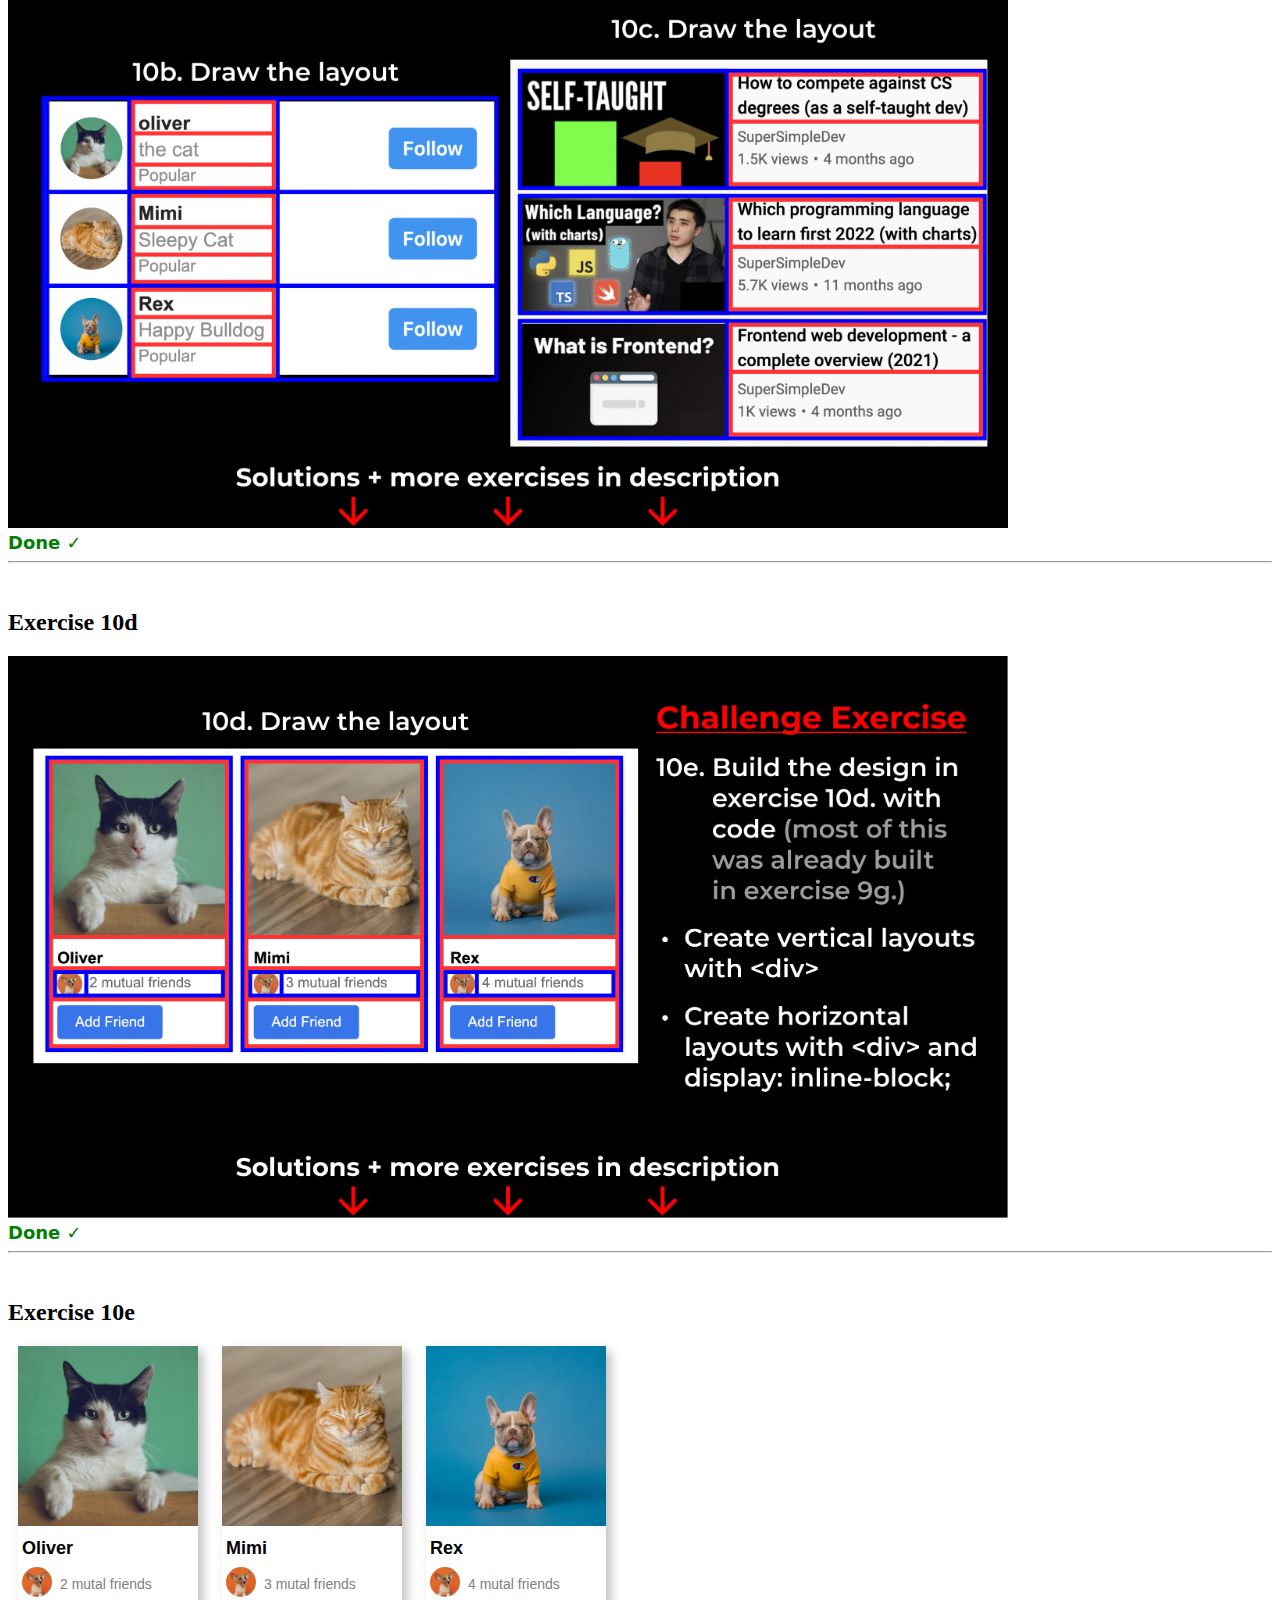
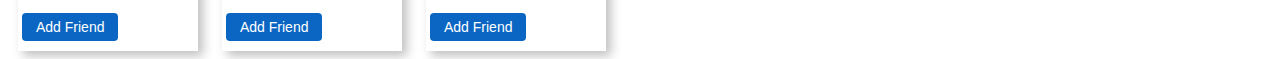
<file: lessons/lesson-10/lesson-10.html>
<!DOCTYPE html>
<html lang="en">
  <head>
    <meta charset="UTF-8" />
    <title>HTML & CSS Course - Lesson 10</title>
    <link rel="stylesheet" href="lesson-10.css" />
  </head>
  <body>
    <h1>Lesson 10 - Nested Layouts Technique</h1>
    <a href="../../index.html"><button>Go back to Home</button></a>

    <br />
    <br />

    <h2>Exercise 10a</h2>
    <img
      class="ex10a-img"
      src="images/finished-lessons/lesson-exercises-10-01-finished.png"
      alt="Lesson Exercises 01 Finished"
    />
    <p class="exercise-done">Done &checkmark;</p>

    <hr />
    <br />

    <h2>Exercise 10b</h2>
    <img
      class="ex10b-img"
      src="images/finished-lessons/lesson-exercises-10-02-finished.png"
      alt="Lesson Exercises 01 Finished"
    />
    <p class="exercise-done">Done &checkmark;</p>

    <hr />
    <br />

    <h2>Exercise 10c</h2>
    <img
      class="ex10c-img"
      src="images/finished-lessons/lesson-exercises-10-02-finished.png"
      alt="Lesson Exercises 01 Finished"
    />
    <p class="exercise-done">Done &checkmark;</p>

    <hr />
    <br />

    <h2>Exercise 10d</h2>
    <img
      class="ex10d-img"
      src="images/finished-lessons/lesson-exercises-10-03-finished.png"
      alt="Lesson Exercises 01 Finished"
    />
    <p class="exercise-done">Done &checkmark;</p>

    <hr />
    <br />

    <h2>Exercise 10e</h2>
    <div class="ex10e-div-friend-suggestion-01">
      <div class="ex10e-div-profile-picture-01">
        <img
          class="ex10e-img-01-01"
          src="images/animals/cat-01.jpg"
          alt="A cat"
        />
      </div>
      <div class="ex10e-div-profile-name-01">
        <p class="ex10e-text-01-01">Oliver</p>
      </div>
      <div class="ex10e-div-mutal-friends-01">
        <div class="ex10e-mutal-friends-profile-picture-01">
          <img
            class="ex10e-img-01-02"
            src="images/animals/dog-02.jpg"
            alt="A dog"
          />
        </div>
        <div class="ex10e-mutal-friends-counter-01">
          <p class="ex10e-text-01-02">2 mutal friends</p>
        </div>
      </div>
      <div class="ex10e-div-add-friend-01">
        <button class="ex10e-button-01">Add Friend</button>
      </div>
    </div>

    <div class="ex10e-div-friend-suggestion-02">
      <div class="ex10e-div-profile-picture-02">
        <img
          class="ex10e-img-02-01"
          src="images/animals/cat-02.jpg"
          alt="A cat"
        />
      </div>
      <div class="ex10e-div-profile-name-02">
        <p class="ex10e-text-02-01">Mimi</p>
      </div>
      <div class="ex10e-div-mutal-friends-02">
        <div class="ex10e-mutal-friends-profile-picture-01">
          <img
            class="ex10e-img-02-02"
            src="images/animals/dog-02.jpg"
            alt="A dog"
          />
        </div>
        <div class="ex10e-mutal-friends-counter-02">
          <p class="ex10e-text-02-02">3 mutal friends</p>
        </div>
      </div>
      <div class="ex10e-div-add-friend-02">
        <button class="ex10e-button-02">Add Friend</button>
      </div>
    </div>

    <div class="ex10e-div-friend-suggestion-03">
      <div class="ex10e-div-profile-picture-03">
        <img
          class="ex10e-img-03-01"
          src="images/animals/dog-01.jpg"
          alt="A do2"
        />
      </div>
      <div class="ex10e-div-profile-name-03">
        <p class="ex10e-text-03-01">Rex</p>
      </div>
      <div class="ex10e-div-mutal-friends-03">
        <div class="ex10e-mutal-friends-profile-picture-03">
          <img
            class="ex10e-img-03-02"
            src="images/animals/dog-02.jpg"
            alt="A dog"
          />
        </div>
        <div class="ex10e-mutal-friends-counter-03">
          <p class="ex10e-text-03-02">4 mutal friends</p>
        </div>
      </div>
      <div class="ex10e-div-add-friend-03">
        <button class="ex10e-button-03">Add Friend</button>
      </div>
    </div>
  </body>
</html>
</file>
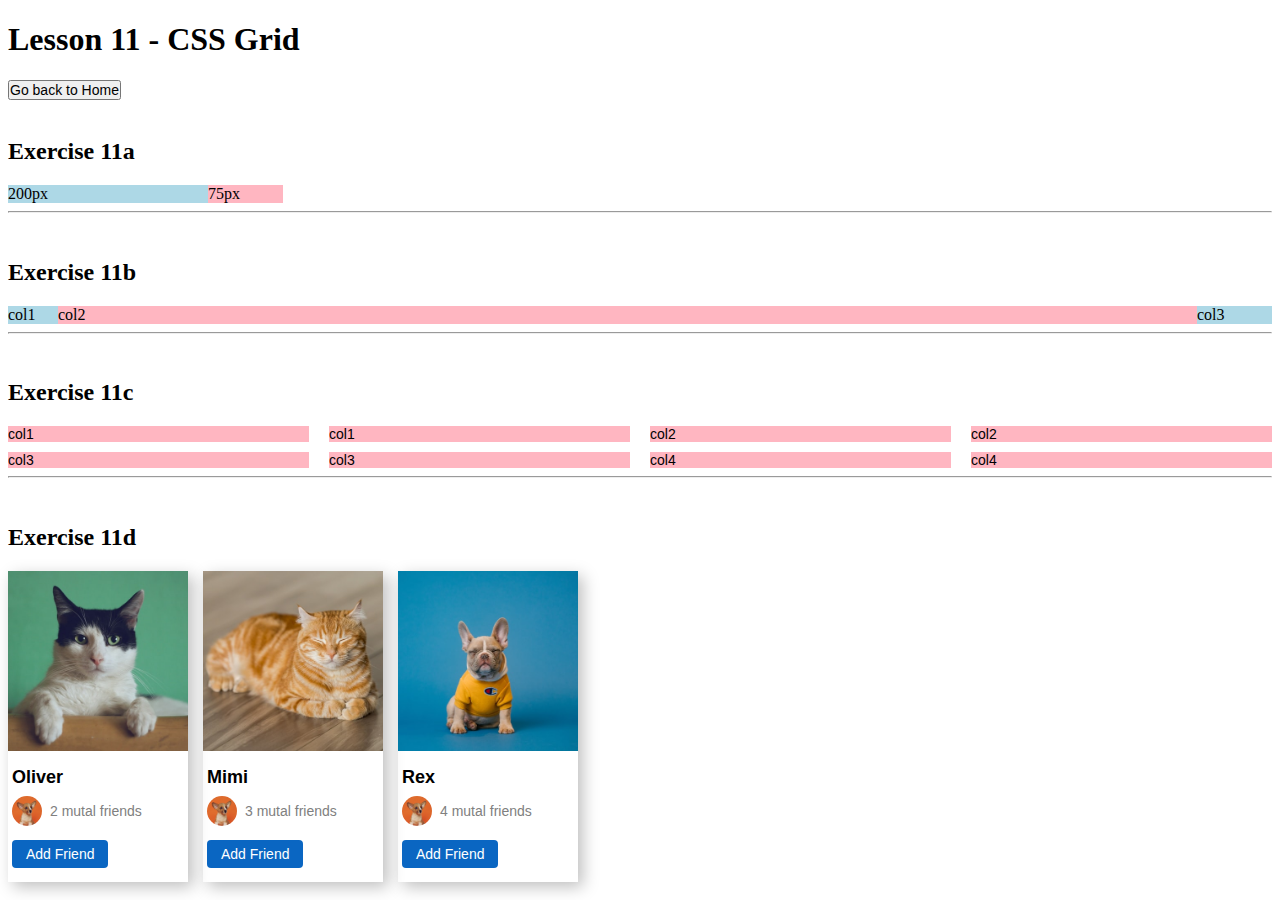
<file: lessons/lesson-11/lesson-11.html>
<!DOCTYPE html>
<html lang="en">
  <head>
    <meta charset="UTF-8" />
    <title>HTML & CSS Course - Lesson 11</title>
    <link rel="stylesheet" href="lesson-11.css" />
  </head>
  <body>
    <h1>Lesson 11 - CSS Grid</h1>
    <a href="../../index.html"><button>Go back to Home</button></a>

    <br />
    <br />

    <h2>Exercise 11a</h2>
    <div class="ex11a-div-grid">
      <div class="ex11a-div-01">200px</div>
      <div class="ex11a-div-02">75px</div>
    </div>

    <hr />
    <br />

    <h2>Exercise 11b</h2>
    <div class="ex11b-div-grid">
      <div class="ex11b-div-01">col1</div>
      <div class="ex11b-div-02">col2</div>
      <div class="ex11b-div-03">col3</div>
    </div>

    <hr />
    <br />

    <h2>Exercise 11c</h2>
    <div class="ex11c-div-grid">
      <p class="ex11c-grid-col-01">col1</p>
      <p class="ex11c-grid-col-01">col1</p>
      <p class="ex11c-grid-col-02">col2</p>
      <p class="ex11c-grid-col-02">col2</p>
      <p class="ex11c-grid-col-03">col3</p>
      <p class="ex11c-grid-col-03">col3</p>
      <p class="ex11c-grid-col-04">col4</p>
      <p class="ex11c-grid-col-04">col4</p>
    </div>

    <hr />
    <br />

    <h2>Exercise 11d</h2>
    <div class="ex11d-friends-grid">
      <!-- Friend Card 01 -->
      <div class="ex11d-friend-card-01">
        <img class="ex11d-friend-image-01" src="cat-01.jpg" alt="A cat" />
        <div class="ex11d-friend-info-01">
          <p class="ex11d-friend-name-01">Oliver</p>
          <div class="ex11d-friend-profile-info-01">
            <img
              class="ex11d-friend-profile-image-01"
              src="dog-02.jpg"
              alt="A dog"
            />
            <p class="ex11d-friend-mutal-01">2 mutal friends</p>
          </div>
          <button class="ex11d-add-friend-button-01">Add Friend</button>
        </div>
      </div>

      <!-- Friend Card 02 -->
      <div class="ex11d-friend-card-02">
        <img class="ex11d-friend-image-02" src="cat-02.jpg" alt="A cat" />
        <div class="ex11d-friend-info-02">
          <p class="ex11d-friend-name-02">Mimi</p>
          <div class="ex11d-friend-profile-info-02">
            <img
              class="ex11d-friend-profile-image-02"
              src="dog-02.jpg"
              alt="A dog"
            />
            <p class="ex11d-friend-mutal-01">3 mutal friends</p>
          </div>
          <button class="ex11d-add-friend-button-02">Add Friend</button>
        </div>
      </div>

      <!-- Friend Card 03 -->
      <div class="ex11d-friend-card-03">
        <img class="ex11d-friend-image-03" src="dog-01.jpg" alt="A dog" />
        <div class="ex11d-friend-info-03">
          <p class="ex11d-friend-name-03">Rex</p>
          <div class="ex11d-friend-profile-info-03">
            <img
              class="ex11d-friend-profile-image-03"
              src="dog-02.jpg"
              alt="A dog"
            />
            <p class="ex11d-friend-mutal-01">4 mutal friends</p>
          </div>
          <button class="ex11d-add-friend-button-03">Add Friend</button>
        </div>
      </div>
    </div>
  </body>
</html>
</file>
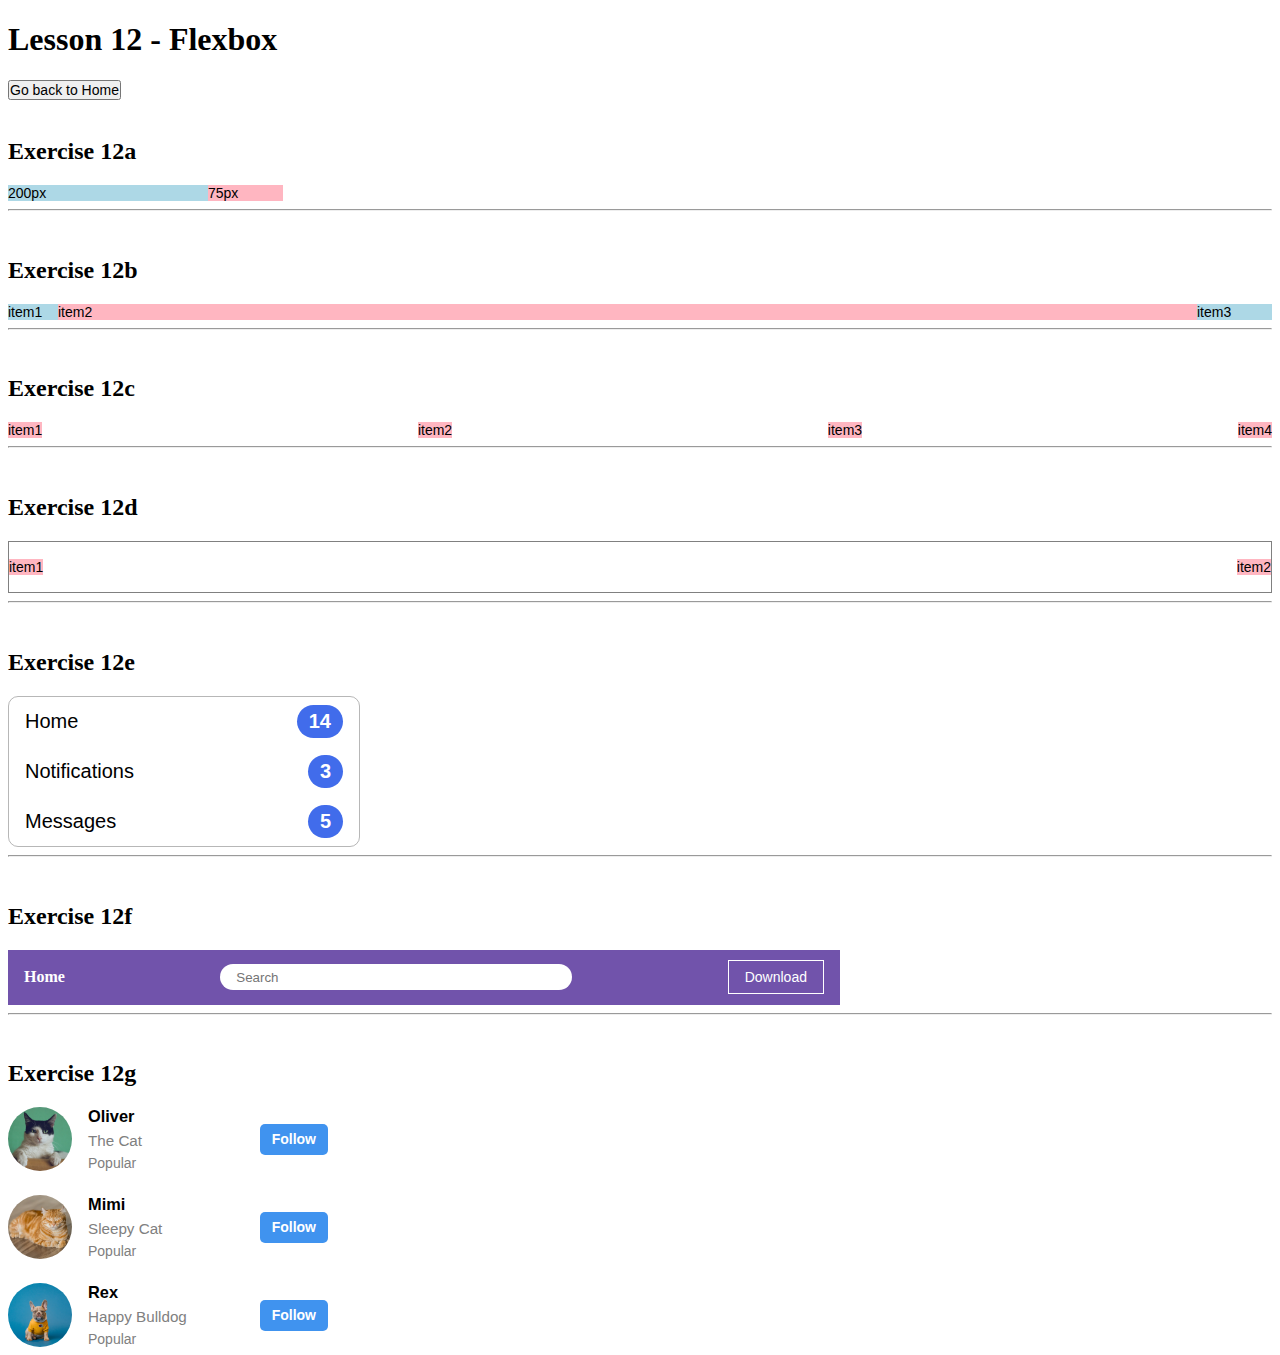
<file: lessons/lesson-12/lesson-12.html>
<!DOCTYPE html>
<html lang="en">
  <head>
    <meta charset="UTF-8" />
    <title>HTML & CSS Course - Lesson 12</title>
    <link rel="stylesheet" href="lesson-12.css" />
  </head>
  <body>
    <h1>Lesson 12 - Flexbox</h1>
    <a href="../../index.html"><button>Go back to Home</button></a>

    <br />
    <br />

    <section class="ex12a">
      <h2>Exercise 12a</h2>

      <ul class="ex12a__list">
        <li class="ex12a__item ex12a__item--wide">200px</li>
        <li class="ex12a__item ex12a__item--narrow">75px</li>
      </ul>
    </section>

    <hr />
    <br />

    <section class="ex12b">
      <h2>Exercise 12b</h2>

      <ul class="ex12b__list">
        <li class="ex12b__item ex12b__item--small">item1</li>
        <li class="ex12b__item ex12b__item--grow">item2</li>
        <li class="ex12b__item ex12b__item--medium">item3</li>
      </ul>
    </section>

    <hr />
    <br />

    <section class="ex12c">
      <h2>Exercise 12c</h2>

      <ul class="ex12c__list">
        <li class="ex12c__item">item1</li>
        <li class="ex12c__item">item2</li>
        <li class="ex12c__item">item3</li>
        <li class="ex12c__item">item4</li>
      </ul>
    </section>

    <hr />
    <br />

    <section class="ex12d">
      <h2>Exercise 12d</h2>

      <ul class="ex12d__list">
        <li class="ex12d__item">item1</li>
        <li class="ex12d__item">item2</li>
      </ul>
    </section>

    <hr />
    <br />

    <section class="ex12e">
      <h2>Exercise 12e</h2>

      <ul class="ex12e__list">
        <li class="ex12e__item">
          <span class="ex12e__label">Home</span>
          <span class="ex12e__badge">14</span>
        </li>

        <li class="ex12e__item">
          <span class="ex12e__label">Notifications</span>
          <span class="ex12e__badge">3</span>
        </li>

        <li class="ex12e__item">
          <span class="ex12e__label">Messages</span>
          <span class="ex12e__badge">5</span>
        </li>
      </ul>
    </section>

    <hr />
    <br />

    <h2>Exercise 12f</h2>
    <nav class="ex12f">
      <a href="#" class="ex12f__link">Home</a>

      <form class="ex12f__search-form">
        <input class="ex12f__search-input" type="text" placeholder="Search" />
      </form>
      <button class="ex12f__download-button">Download</button>
    </nav>

    <hr />
    <br />

    <section class="ex12g">
      <h2>Exercise 12g</h2>
      <ul class="ex12g__profiles-list">
        <!-- Profile 1 -->
        <li class="ex12g__profile">
          <img class="ex12g__profile-image" src="cat-01.jpg" alt="A cat" />
          <div class="ex12g__profile-text-info">
            <h3 class="ex12g__profile-title">Oliver</h3>
            <p class="ex12g__profile-description">The Cat</p>
            <p class="ex12g__profile-status">Popular</p>
          </div>
          <button class="ex12g__follow-button">Follow</button>
        </li>

        <!-- Profile 2 -->
        <li class="ex12g__profile">
          <img class="ex12g__profile-image" src="cat-02.jpg" alt="A cat" />
          <div class="ex12g__profile-text-info">
            <h3 class="ex12g__profile-title">Mimi</h3>
            <p class="ex12g__profile-description">Sleepy Cat</p>
            <p class="ex12g__profile-status">Popular</p>
          </div>
          <button class="ex12g__follow-button">Follow</button>
        </li>

        <!-- Profile 3 -->
        <li class="ex12g__profile">
          <img class="ex12g__profile-image" src="dog.jpg" alt="A dog" />
          <div class="ex12g__profile-text-info">
            <h3 class="ex12g__profile-title">Rex</h3>
            <p class="ex12g__profile-description">Happy Bulldog</p>
            <p class="ex12g__profile-status">Popular</p>
          </div>
          <button class="ex12g__follow-button">Follow</button>
        </li>
      </ul>
    </section>
  </body>
</html>
</file>
<file: template/lesson-template.css>
/* Example button */
.example-button {
  background-color: rgb(46, 164, 79);
  color: white;
  border: none;
  cursor: pointer;
  padding: 10px 20px;
  border-radius: 5px;
  font-weight: bold;
  transition: background-color 0.15s;
}
.example-button:hover {
  background-color: rgb(30, 140, 55);
}
</file>
<file: lessons/lesson-02/lesson-02.css>
/* Uber button */
.uber-button {
  background-color: black;
  color: white;
  border: none;
  cursor: pointer;
  padding: 10px 20px;
}

/* Amazon button */
.amazon-button {
  background-color: rgb(255, 216, 20);
  color: black;
  border: none;
  cursor: pointer;
  padding: 10px 50px;
  border-radius: 40px;
}

/* GitHub button */
.github-button {
  background-color: rgb(46, 164, 79);
  color: white;
  border: none;
  cursor: pointer;
  padding: 10px 20px;
  border-radius: 5px;
  font-weight: bold;
}

/* Bootstrap 'Get Started' button */
.bootstrap-button-get-started {
  background-color: rgb(121, 82, 179);
  color: white;
  border: none;
  cursor: pointer;
  padding: 10px 20px;
  border-radius: 5px;
  font-weight: bold;
}

/* Bootstrap 'Download' button */
.bootstrap-button-download {
  background-color: white;
  color: rgb(109, 117, 125);
  border-radius: 5px;
  border-width: 1px;
  border-style: solid;
  border-color: rgb(109, 117, 125);
  cursor: pointer;
  padding: 10px 20px;
  font-weight: bold;
}

/* LinkedIn 'Apply' button */
.linkedin-button-apply {
  background-color: rgb(10, 102, 194);
  color: white;
  border: none;
  cursor: pointer;
  padding: 10px 14px;
  border-radius: 40px;
  font-weight: bold;
}

/* LinkedIn 'Save' button */
.linkedin-button-save {
  background-color: white;
  color: rgb(10, 102, 194);
  border-radius: 40px;
  border-width: 1px;
  border-style: solid;
  border-color: rgb(10, 102, 194);
  cursor: pointer;
  padding: 10px 14px;
  font-weight: bold;
}

/* Exercise 2f - Back to Amazon link */
.ex2f-back-to-amazon {
  color: rgb(0, 113, 133);
  text-decoration: underline;
  cursor: pointer;
}

/* Exercise 2f - Product name */
.ex2f-product-name {
  color: black;
  font-size: 32px;
  font-weight: bold;
}

/* Exercise 2f - Price */
.ex2f-price {
  color: rgb(0, 118, 0);
  font-size: 16px;
}

/* Exercise 2f - Delivery information */
.ex2f-delivery {
  color: black;
  font-size: 14px;
}

/* Exercise 2f - Add to Cart button */
.ex2f-button-add-to-cart {
  background-color: rgb(255, 216, 20);
  color: black;
  border: none;
  cursor: pointer;
  padding: 10px 30px;
  border-radius: 40px;
}

/* Exercise 2f - Buy Now button */
.ex2f-button-buy-now {
  background-color: rgb(255, 164, 28);
  color: black;
  border: none;
  cursor: pointer;
  padding: 10px 30px;
  border-radius: 40px;
}
</file>
<file: lessons/lesson-03/lesson-03.css>
/* Uber button */
.uber-button {
  background-color: black;
  color: white;
  border: none;
  cursor: pointer;
  padding: 10px 20px;
  transition: opacity 0.15s;
}
.uber-button:hover {
  opacity: 0.8;
}

/* Amazon button */
.amazon-button {
  background-color: rgb(255, 216, 20);
  color: black;
  border: none;
  cursor: pointer;
  padding: 10px 50px;
  border-radius: 40px;
  transition: background-color 0.15s;
}
.amazon-button:hover {
  background-color: rgba(255, 216, 20, 0.8);
}

/* GitHub button */
.github-button {
  background-color: rgb(46, 164, 79);
  color: white;
  border: none;
  cursor: pointer;
  padding: 10px 20px;
  border-radius: 5px;
  font-weight: bold;
  transition: box-shadow 0.15s;
}
.github-button:hover {
  box-shadow: 5px 5px 10px rgba(0, 0, 0, 0.25);
}

/* Bootstrap 'Get Started' button */
.bootstrap-button-get-started {
  background-color: rgb(121, 82, 179);
  color: white;
  border: none;
  cursor: pointer;
  padding: 10px 20px;
  border-radius: 5px;
  font-weight: bold;
  transition: background-color 0.15s, color 0.15s;
}
.bootstrap-button-get-started:hover {
  background-color: rgb(100, 61, 158);
  color: white;
}

/* Bootstrap 'Download' button */
.bootstrap-button-download {
  background-color: white;
  color: rgb(109, 117, 125);
  border-radius: 5px;
  border-width: 1px;
  border-style: solid;
  border-color: rgb(109, 117, 125);
  cursor: pointer;
  padding: 10px 20px;
  font-weight: bold;
  transition: background-color 0.15s, color 0.15s;
}
.bootstrap-button-download:hover {
  background-color: rgb(109, 117, 125);
  color: white;
}

/* LinkedIn 'Apply' button */
.linkedin-button-apply {
  background-color: rgb(10, 102, 194);
  color: white;
  border: none;
  cursor: pointer;
  padding: 10px 14px;
  border-radius: 40px;
  font-weight: bold;
  transition: background-color 0.15s, border-width 0.15s;
}
.linkedin-button-apply:hover {
  background-color: rgb(8, 82, 156);
  border-width: 2px;
}

/* LinkedIn 'Save' button */
.linkedin-button-save {
  background-color: white;
  color: rgb(10, 102, 194);
  border-radius: 40px;
  border-width: 1px;
  border-style: solid;
  border-color: rgb(10, 102, 194);
  cursor: pointer;
  padding: 10px 14px;
  font-weight: bold;
  transition: background-color 0.15s, border-width 0.15s;
}
.linkedin-button-save:hover {
  background-color: rgb(235, 245, 255);
  border-width: 2px;
}

/* Exercise 3f - Back to Amazon link */
.ex3f-back-to-amazon {
  color: rgb(0, 113, 133);
  text-decoration: underline;
  cursor: pointer;
  transition: color 0.15s;
}
.ex3f-back-to-amazon:hover {
  color: rgb(212, 128, 1);
}
.ex3f-back-to-amazon:active {
  color: rgba(212, 128, 1, 0.65);
}

/* Exercise 3f - Product name */
.ex3f-product-name {
  color: black;
  font-size: 32px;
  font-weight: bold;
}

/* Exercise 3f - Price */
.ex3f-price {
  color: rgb(0, 118, 0);
  font-size: 16px;
}

/* Exercise 3f - Delivery information */
.ex3f-delivery {
  color: black;
  font-size: 14px;
}

/* Exercise 3f - Add to Cart button */
.ex3f-button-add-to-cart {
  background-color: rgb(255, 216, 20);
  color: black;
  border: none;
  cursor: pointer;
  padding: 10px 30px;
  border-radius: 40px;
  transition: background-color 0.15s, transform 0.1s;
}
.ex3f-button-add-to-cart:hover {
  background-color: rgba(255, 216, 20, 0.8);
}
.ex3f-button-add-to-cart:active {
  transform: scale(0.95);
}

/* Exercise 3f - Buy Now button */
.ex3f-button-buy-now {
  background-color: rgb(255, 164, 28);
  color: black;
  border: none;
  cursor: pointer;
  padding: 10px 30px;
  border-radius: 40px;
  transition: background-color 0.15s, transform 0.1s;
}
.ex3f-button-buy-now:hover {
  background-color: rgba(255, 164, 28, 0.8);
}
.ex3f-button-buy-now:active {
  transform: scale(0.95);
}

/* Advanced Button Styles */
.advanced-buttons {
  display: flex;
  flex-direction: column;
  gap: 20px;
}

.primary-button {
  background-color: rgb(0, 123, 255);
  color: white;
  border: none;
  padding: 10px 20px;
  border-radius: 5px;
  cursor: pointer;
  transition: background-color 0.15s;
}
.primary-button:hover {
  background-color: rgb(0, 105, 217);
}

.secondary-button {
  background-color: rgb(108, 117, 125);
  color: white;
  border: none;
  padding: 10px 20px;
  border-radius: 5px;
  cursor: pointer;
  transition: background-color 0.15s;
}
.secondary-button:hover {
  background-color: rgb(90, 98, 105);
}

.danger-button {
  background-color: rgb(220, 53, 69);
  color: white;
  border: none;
  padding: 10px 20px;
  border-radius: 5px;
  cursor: pointer;
  transition: background-color 0.15s;
}
.danger-button:hover {
  background-color: rgb(200, 35, 51);
}

.outline-button {
  background-color: transparent;
  color: rgb(108, 117, 125);
  border: 2px solid rgb(108, 117, 125);
  padding: 10px 20px;
  border-radius: 5px;
  cursor: pointer;
  transition: background-color 0.15s, color 0.15s;
}
.outline-button:hover {
  background-color: rgb(108, 117, 125);
  color: white;
}

.rounded-button {
  background-color: rgb(40, 167, 69);
  color: white;
  border: none;
  padding: 10px 20px;
  border-radius: 50px;
  cursor: pointer;
  transition: background-color 0.15s;
}
.rounded-button:hover {
  background-color: rgb(30, 140, 55);
}

.icon-button {
  background-color: rgb(23, 162, 184);
  color: white;
  border: none;
  padding: 10px 20px;
  border-radius: 5px;
  cursor: pointer;
  display: flex;
  align-items: center;
  gap: 5px;
  transition: background-color 0.15s;
}
.icon-button:hover {
  background-color: rgb(19, 140, 160);
}

.gradient-button {
  background: linear-gradient(45deg, rgb(255, 0, 150), rgb(255, 102, 0));
  color: white;
  border: none;
  padding: 10px 20px;
  border-radius: 5px;
  cursor: pointer;
  transition: opacity 0.15s;
}
.gradient-button:hover {
  opacity: 0.9;
}

.disabled-button {
  background-color: rgb(108, 117, 125);
  color: white;
  border: none;
  padding: 10px 20px;
  border-radius: 5px;
  cursor: not-allowed;
  opacity: 0.65;
}

/* Pulse Button */
.pulse-button {
  background-color: rgb(0, 123, 255);
  color: white;
  border: none;
  padding: 10px 20px;
  border-radius: 5px;
  cursor: pointer;
  animation: pulse 2s infinite;
}
@keyframes pulse {
  0%,
  100% {
    transform: scale(1);
  }
  50% {
    transform: scale(1.1);
  }
}

/* Slide Button */
.slide-button {
  background-color: rgb(40, 167, 69);
  color: white;
  border: none;
  padding: 10px 20px;
  border-radius: 5px;
  cursor: pointer;
  overflow: hidden;
  position: relative;
}
.slide-button::after {
  content: "";
  position: absolute;
  top: 0;
  left: -100%;
  width: 100%;
  height: 100%;
  background-color: rgba(0, 0, 0, 0.1);
  transition: left 0.3s;
}
.slide-button:hover::after {
  left: 0;
}

/* Flip Button */
.flip-button {
  background-color: rgb(220, 53, 69);
  color: white;
  border: none;
  padding: 10px 20px;
  border-radius: 5px;
  cursor: pointer;
  perspective: 1000px;
}
.flip-button:hover {
  transform: rotateY(180deg);
  transition: transform 0.6s;
}

/* Glow Button */
.glow-button {
  background-color: rgb(23, 162, 184);
  color: white;
  border: none;
  padding: 10px 20px;
  border-radius: 5px;
  cursor: pointer;
  box-shadow: 0 0 5px rgb(23, 162, 184);
  transition: box-shadow 0.3s;
}
.glow-button:hover {
  box-shadow: 0 0 20px rgb(23, 162, 184);
}

/* Ripple Button */
.ripple-button {
  background-color: rgb(255, 102, 0);
  color: white;
  border: none;
  padding: 10px 20px;
  border-radius: 5px;
  cursor: pointer;
  position: relative;
  overflow: hidden;
}
.ripple-button:active::after {
  content: "";
  position: absolute;
  width: 100px;
  height: 100px;
  background: rgba(255, 255, 255, 0.5);
  border-radius: 50%;
  transform: scale(0);
  opacity: 1;
  animation: ripple-effect 0.6s ease-out;
  pointer-events: none;
  top: 50%;
  left: 50%;
  transform: translate(-50%, -50%) scale(0);
}
@keyframes ripple-effect {
  to {
    transform: translate(-50%, -50%) scale(4);
    opacity: 0;
  }
}
</file>
<file: lessons/lesson-04/lesson-04.css>
/* #region Exercise 4a */
.ex4a-button {
  background-color: black;
  color: white;
  border: none;
  cursor: pointer;
  transition: opacity 0.15s;
  padding: 10px 20px;
}
.ex4a-button:hover {
  opacity: 0.8;
}
/* #endregion Exercise 4a */

/* #region Exercise 4b */
.ex4b-button {
  background-color: rgb(255, 216, 20);
  color: black;
  border: none;
  cursor: pointer;
  transition: background-color 0.15s;
  padding: 10px 50px;
  border-radius: 40px;
}
.ex4b-button:hover {
  background-color: rgba(255, 216, 20, 0.8);
}
/* #endregion Exercise 4b */

/* #region Exercise 4c */
.ex4c-button {
  background-color: rgb(46, 164, 79);
  color: white;
  border: none;
  cursor: pointer;
  font-weight: bold;
  transition: box-shadow 0.15s;
  padding: 10px 20px;
  border-radius: 5px;
}
.ex4c-button:hover {
  box-shadow: 5px 5px 10px rgba(0, 0, 0, 0.25);
}
/* #endregion Exercise 4c */

/* #region Exercise 4d */
.ex4d-button-get-started {
  background-color: rgb(121, 82, 179);
  color: white;
  border: none;
  cursor: pointer;
  font-weight: bold;
  transition: background-color 0.15s, color 0.15s;
  padding: 10px 20px;
  border-radius: 5px;
}
.ex4d-button-get-started:hover {
  background-color: rgb(100, 61, 158);
  color: white;
}

.ex4d-button-download {
  background-color: white;
  color: rgb(109, 117, 125);
  border-width: 1px;
  border-style: solid;
  border-color: rgb(109, 117, 125);
  cursor: pointer;
  font-weight: bold;
  transition: background-color 0.15s, color 0.15s;
  padding: 10px 20px;
  border-radius: 5px;
}
.ex4d-button-download:hover {
  background-color: rgb(109, 117, 125);
  color: white;
}
/* #endregion Exercise 4d */

/* #region Exercise 4e */
.ex4e-button-apply {
  background-color: rgb(10, 102, 194);
  color: white;
  border: none;
  cursor: pointer;
  font-weight: bold;
  transition: background-color 0.15s, border-width 0.15s;
  padding: 10px 14px;
  border-radius: 40px;
}
.ex4e-button-apply:hover {
  background-color: rgb(8, 82, 156);
  border-width: 2px;
}

.ex4e-button-save {
  background-color: white;
  color: rgb(10, 102, 194);
  border-width: 1px;
  border-style: solid;
  border-color: rgb(10, 102, 194);
  cursor: pointer;
  font-weight: bold;
  transition: background-color 0.15s, border-width 0.15s;
  padding: 10px 14px;
  border-radius: 40px;
}
.ex4e-button-save:hover {
  background-color: rgb(235, 245, 255);
  border-width: 2px;
}
/* #endregion Exercise 4e */

/* #region Exercise 4f */
.ex4f-button {
  background-color: rgb(29, 161, 242);
  color: white;
  border: none;
  cursor: pointer;
  font-weight: bold;
  transition: background-color 0.15s, box-shadow 0.15s;
  padding: 10px 20px;
  border-radius: 30px;
}
.ex4f-button:hover {
  background-color: rgb(26, 145, 218);
  box-shadow: 5px 5px 10px rgba(0, 0, 0, 0.25);
}
/* #endregion Exercise 4f */

/* #region Exercise 4g */
.ex4g-button {
  background-color: rgb(255, 0, 0);
  color: white;
  border: none;
  cursor: pointer;
  font-weight: bold;
  transition: background-color 0.15s, box-shadow 0.15s;
  padding: 10px 20px;
  border-radius: 5px;
}
.ex4g-button:hover {
  background-color: rgb(204, 0, 0);
  box-shadow: 5px 5px 10px rgba(0, 0, 0, 0.25);
}
/* #endregion Exercise 4g */

/* #region Exercise 4h */
/* 'Back' & 'Next' button */
.ex4h-back-button,
.ex4h-next-button {
  background-color: white;
  color: black;
  border: 1px solid grey;
  cursor: pointer;
  font-weight: bold;
  transition: background-color 0.15s, box-shadow 0.15s;
  padding: 10px 10px;
  border-radius: 5px;
  margin: 10px;
}
.ex4h-back-button:hover,
.ex4h-next-button:hover {
  background-color: lightslategray;
}

/* 'Number' buttons */
.ex4h-button-1,
.ex4h-button-2,
.ex4h-button-3,
.ex4h-button-4,
.ex4h-button-5 {
  background-color: transparent;
  border: none;
  cursor: pointer;
  text-decoration: underline;
  color: rgb(78, 40, 136);
  font-size: 16px;
}
.ex4h-button-1:hover,
.ex4h-button-2:hover,
.ex4h-button-3:hover,
.ex4h-button-4:hover,
.ex4h-button-5:hover {
  color: rgb(37, 19, 65);
  font-size: 18px;
}
/* #endregion Exercise 4h */

/* #region Exercise 4i */
.ex4i-button {
  color: white;
  background-color: rgb(46, 164, 79);
  border: none;
  padding: 10px 30px;
  transition: padding 0.35s;
  cursor: pointer;
}
.ex4i-button:hover {
  background-color: rgb(44, 126, 67);
  padding: 20px 45px;
  transition: padding 0.35s;
}
/* #endregion Exercise 4i */

/* #region Exercise 4j */
.ex4j-button {
  color: white;
  background-color: rgb(46, 164, 79);
  border: none;
  cursor: pointer;
  padding: 10px 30px;
  transition: margin 0.1s;
}
.ex4j-button:active {
  background-color: rgb(46, 164, 79);
  margin-top: 3px;
  margin-left: 3px;
}
/* #endregion Exercise 4j */

/* #region Exercise 4k */
.ex4k-button-1,
.ex4k-button-2,
.ex4k-button-3 {
  font-size: 16px;
  color: white;
  background-color: rgb(46, 164, 79);
  border: none;
  cursor: pointer;
  padding: 10px 20px;
  margin-left: 20px;
  margin-right: 20px;
  transition: padding 0.25s, margin 0.25s;
}
.ex4k-button-1:hover,
.ex4k-button-2:hover,
.ex4k-button-3:hover {
  background-color: rgb(44, 126, 67);
  padding: 10px 40px;
  margin-left: 0;
  margin-right: 0;
}
/* #endregion Exercise 4k */
</file>
<file: lessons/lesson-05/lesson-05.css>
/* #region Exercise 5a */
.ex5a-text {
  font-family: Tahoma;
  font-weight: bold;
  font-size: 28px;
  color: black;
}
/* #endregion Exercise 5a */

/* #region Exercise 5b */
.ex5b-text-01 {
  font-family: Arial;
  font-weight: bold;
  font-size: 28px;
  color: black;
}

.ex5b-text-02 {
  font-family: Arial;
  font-style: italic;
  font-size: 18px;
  color: red;
}
/* #endregion Exercise 5b */

/* #region Exercise 5c */
.ex5c-text-01 {
  font-family: Verdana;
  font-weight: bold;
  font-size: 24px;
  color: black;
  margin-top: 0px;
  margin-bottom: 0px;
  width: 300px;
}

.ex5c-text-02 {
  font-family: Verdana;
  font-size: 20px;
  color: gray;
  margin-top: 0px;
  margin-bottom: 0px;
  width: 300px;
}

.ex5c-text-03 {
  font-family: Verdana;
  font-size: 18px;
  color: black;
  margin-top: 30px;
  margin-bottom: 30px;
  width: 300px;
}

.ex5c-button {
  font-family: Verdana;
  font-size: 18px;
  background-color: green;
  color: white;
  border-radius: 6px;
  border: none;
  padding: 6px 20px;
  cursor: pointer;
}
.ex5c-button:hover {
  background-color: darkgreen;
}
/* #endregion Exercise 5c */

/* #region Exercise 5d */
.ex5d-text-01 {
  font-family: Arial;
  font-size: 28px;
  font-weight: bold;
  color: black;
  text-align: center;
}

.ex5d-text-02 {
  font-family: Arial;
  font-size: 18px;
  color: black;
  text-align: center;
}

.ex5d-text-03 {
  /*FIXME: Fix hover area of button*/
  font-family: Arial;
  font-size: 18px;
  color: blue;
  text-align: center;
  padding: 0px;
  border: none;
  cursor: pointer;
}
.ex5d-text-03:hover {
  text-decoration: underline;
}
/* #endregion Exercise 5d */

/* #region Exercise 5e */
.ex5e-text-01 {
  font-family: Arial;
  font-size: 18px;
  font-weight: bold;
  color: orange;
  text-align: center;
}

.ex5e-text-02 {
  font-family: Arial;
  font-size: 24px;
  font-weight: bold;
  color: black;
  text-align: center;
}

.ex5e-text-03 {
  font-family: Arial;
  font-size: 30px;
  font-weight: bold;
  color: black;
  text-align: center;
}

.ex5e-text-04 {
  font-family: Arial;
  font-size: 18px;
  color: black;
  text-align: center;
}

.ex5e-button {
  /* EXTRA: Center text */
  display: block;
  width: max-content;
  margin: 0 auto;
  text-align: center;
  /* EXTRA: Center text */
  font-family: Arial;
  font-size: 16px;
  font-weight: bold;
  color: white;
  background-color: rgb(0, 113, 227);
  border: none;
  border-radius: 30px;
  padding: 7px 15px;
  cursor: pointer;
}
.ex5e-button:hover {
  background-color: rgb(40, 40, 214);
}

.ex5e-text-05 {
  /* EXTRA: Center text */
  display: block;
  width: max-content;
  margin: 0 auto;
  text-align: center;
  /* EXTRA: Center text */
  font-family: Arial;
  font-size: 16px;
  font-weight: bold;
  color: white;
  background-color: rgb(0, 113, 227);
  padding: 7px 15px;
  border-radius: 30px;
  cursor: pointer;
}
.ex5e-text-05:hover {
  background-color: rgb(40, 40, 214);
}
/* #endregion Exercise 5e */

/* #region Exercise 5f */
.ex5f-text-01-01 {
  font-family: Arial;
  font-size: 28px;
  color: black;
  margin: 0 0 6px; /* top, right/left, bottom */
}

.ex5f-text-01-02 {
  font-family: Arial;
  font-size: 18px;
  color: gray;
  margin: 0 0 6px; /* top, right/left, bottom */
}

.ex5f-text-02 {
  font-family: Arial;
  font-size: 18px;
  color: green;
  margin: 0 0 6px; /* top, right/left, bottom */
}

.ex5f-text-03-01 {
  font-family: Arial;
  font-size: 18px;
  color: gray;
  margin: 0;
}

.ex5f-text-03-02 {
  font-family: Arial;
  font-size: 18px;
  color: red;
  margin: 0;
}
/* #endregion Exercise 5f */

/* #region Exercise 5g */
.ex5g-text-01-01 {
  font-family: Arial;
  font-size: 18px;
  font-weight: bold;
  color: black;
  margin: 0 0 4px; /* top, right/left, bottom */
  width: 600px;
}

.ex5g-text-01-02 {
  font-family: Arial;
  font-size: 18px;
  font-weight: normal;
  color: gray;
  cursor: pointer;
  margin: 0 0 4px; /* top, right/left, bottom */
  width: 600px;
}
.ex5g-text-01-02:hover {
  text-decoration: underline;
}

.ex5g-text-02 {
  font-family: Arial;
  font-size: 18px;
  color: black;
  margin: 0 0 8px; /* top, right/left, bottom */
  width: 600px;
}

.ex5g-text-03-01 {
  font-family: Arial;
  font-size: 18px;
  color: black;
  width: 600px;
}

.ex5g-text-03-02 {
  font-family: Arial;
  font-size: 18px;
  color: rgb(0, 110, 255);
  cursor: pointer;
  width: 600px;
}
.ex5g-text-03-02:hover {
  text-decoration: underline;
}
/* #endregion Exercise 5g */
</file>
<file: lessons/lesson-06/lesson-06.css>
/* #region: Exercise Done Text */
.exercise-done {
  font-family: "Montserrat", system-ui;
  font-size: 18px;
  font-weight: 700;
  color: green;
}
/* #endregion: Exercise Done Text */

/* #region: Exercise 6a */
.ex6a-text-01-01 {
  font-family: "Montserrat", system-ui;
  font-size: 18px;
  font-weight: 700;
  color: white;
}

.ex6a-text-01-02 {
  font-family: "Montserrat", system-ui;
  font-size: 18px;
  font-weight: 700;
  color: gray;
}
/* #endregion: Exercise 6a */

/* #region: Exercise 6b */
.ex6b-text {
  font-family: "Montserrat", system-ui;
  font-size: 18px;
  font-weight: 700;
  color: white;
}
/* #endregion: Exercise 6b */

/* #region: Exercise 6c */
.ex6c-text-01-01 {
  font-family: "Montserrat", system-ui;
  font-size: 18px;
  font-weight: 700;
  color: white;
}

.ex6c-text-01-02 {
  font-family: "Montserrat", system-ui;
  font-size: 18px;
  font-weight: 700;
  color: gray;
}
/* #endregion: Exercise 6c */

/* #region: Exercise 6d */
.ex6d-text-01 {
  font-family: "Montserrat", system-ui;
  font-size: 32px;
  font-weight: 700;
  color: black;
  text-align: center;
}

.ex6d-text-02-01 {
  font-family: "Montserrat", system-ui;
  font-size: 18px;
  font-weight: 400;
  color: black;
  text-align: center;
}

.ex6d-text-02-02 {
  font-family: "Montserrat", system-ui;
  font-size: 18px;
  font-weight: 400;
  color: black;
  text-align: center;
  text-decoration: underline;
}
/* #endregion: Exercise 6d */
</file>
<file: lessons/lesson-07/lesson-07.css>
/* #region: Global Styles */
.p,
.input,
.button {
  font-family: Arial;
  font-size: 14px;
}
/* #endregion: Global Styles */

/* #region: Exercise 7a */
.ex7a-img {
  width: 200px;
  height: 150px;
  object-fit: cover;
  object-position: center;
  border-radius: 15px;
}
/* #endregion: Exercise 7a */

/* #region: Exercise 7b */
.ex7b-img {
  width: 150px;
  height: 150px;
  object-fit: cover;
  object-position: center;
}
/* #endregion: Exercise 7b */

/* #region: Exercise 7c */
.ex7c-img {
  width: 150px;
  height: 150px;
  object-fit: cover;
  object-position: center;
  border-radius: 500px;
}
/* #endregion: Exercise 7c */

/* #region: Exercise 7d */
.ex7d-input {
  width: 200px;
  height: 14px;
  border-radius: 5px;
  border-width: 1px;
  border-style: solid;
  border-color: gray;
  padding: 5px 10px;
}
/* #endregion: Exercise 7d */

/* #region: Exercise 7e */
.ex7e-input {
  width: 350px;
  height: 14px;
  border-radius: 20px;
  border-width: 1px;
  border-style: solid;
  border-color: gray;
  padding: 5px 10px;
}
/* #endregion: Exercise 7e */

/* #region: Exercise 7f */
.ex7f-text-01 {
  font-size: 14px;
  color: gray;
  margin-bottom: 4px;
  width: 330px;
}

.ex7f-input {
  width: 330px;
  height: 20px;
  border-radius: 4px;
  border-width: 1px;
  border-style: solid;
  border-color: black;
}

.ex7f-text-02 {
  font-size: 14px;
  color: gray;
  width: 330px;
}

.ex7f-button {
  width: 330px;
  height: 40px;
  background-color: rgb(10, 102, 194);
  color: white;
  border-radius: 40px;
  border: none;
  cursor: pointer;
}

.ex7f-button:hover {
  background-color: rgb(6, 64, 122);
}
/* #endregion: Exercise 7f */

/* #region: Exercise 7g */
.ex7g-img {
  width: 40px;
  height: 40px;
  object-fit: cover;
  object-position: center;
  border-radius: 500px;
  vertical-align: middle;
}

.ex7g-input {
  width: 250px;
  height: 20px;
  border: none;
  vertical-align: middle;
}

.ex7g-button {
  background-color: rgb(29, 161, 242);
  color: white;
  border: none;
  cursor: pointer;
  font-weight: bold;
  transition: background-color 0.15s, box-shadow 0.15s;
  border-radius: 30px;
  width: 60px;
  height: 30px;
}
.ex7g-button:hover {
  background-color: rgb(26, 145, 218);
  box-shadow: 5px 5px 10px rgba(0, 0, 0, 0.25);
}
/* #endregion: Exercise 7g */
</file>
<file: lessons/lesson-08/lesson-08.css>
/* #region: Global Styles */
.p,
.input,
.button {
  font-family: Arial;
  font-size: 14px;
}
/* #endregion: Global Styles */

/* #region: Exercise 8a */
.ex8a-input-01,
.ex8a-input-02 {
  display: block;
  margin: 6px 0px;
}
/* #endregion: Exercise 8a */

/* #region: Exercise 8b */
.ex8b-text {
  display: inline-block;
  vertical-align: middle;
  width: 200px;
  margin-right: 10px;
}

.ex8b-button-01,
.ex8b-button-02 {
  display: inline-block;
  vertical-align: middle;
  margin: 0px 2px;
  width: 40px;
  border-style: solid;
  border-width: 1px;
  border-color: gray;
  background-color: rgb(240, 240, 240);
  color: black;
  cursor: pointer;
}
.ex8b-button-01:hover,
.ex8b-button-02:hover {
  background-color: rgb(185, 185, 185);
}
/* #endregion: Exercise 8b */

/* #region: Exercise 8c */
.ex8c-img {
  display: block;
  width: 200px;
  margin-left: 150px;
  margin-bottom: 10px;
}

.ex8c-input {
  width: 500px;
  border-radius: 30px;
  border-width: 1px;
  border-style: solid;
  border-color: gray;
  padding: 5px 10px;
  display: block;
  box-shadow: 0 1px 6px rgba(0, 0, 0, 0.2);
}
/* #endregion: Exercise 8c */

/* #region: Exercise 8d */
.ex8d-input-01,
.ex8d-input-02,
.ex8d-input-03 {
  border-style: solid;
  border-width: 1px;
  border-color: gray;
  border-radius: 6px;
  color: black;
  margin: 4px 0px;
  padding: 5px 10px;
}

.ex8d-input-01,
.ex8d-input-02 {
  display: inline-block;
  width: 100px;
}

.ex8d-input-03 {
  display: block;
  width: 226px;
}

.ex8d-button {
  display: block;
  width: 248px;
  height: 30px;
  background-color: rgb(10, 102, 194);
  color: white;
  border-radius: 10px;
  margin-top: 10px;
  border: none;
  cursor: pointer;
}
.ex8d-button:hover {
  background-color: rgb(8, 82, 156);
}
/* #endregion: Exercise 8d */

/* #region: Exercise 8e */
.ex8e-text {
  font-size: 32px;
  font-weight: bold;
}

.ex8e-input-01,
.ex8e-input-02 {
  display: block;
  width: 300px;
  margin: 10px 0px;
  padding: 5px 10px;
  border-style: none;
  background-color: lightgray;
  color: black;
}

.ex8e-button-01 {
  background-color: black;
  color: white;
}

.ex8e-button-02 {
  background-color: lightgray;
  color: black;
}

.ex8e-button-01,
.ex8e-button-02 {
  border: none;
  cursor: pointer;
  padding: 10px 20px;
  margin-top: 20px;
  margin-right: 10px;
  transition: transform 0.1s;
}
.ex8e-button-01:hover,
.ex8e-button-02:hover {
  transform: scale(1.05);
}
/* #endregion: Exercise 8e */
</file>
<file: lessons/lesson-09/lesson-09.css>
/* #region: Global Styles */
p,
button,
input {
  font-family: Arial;
  font-size: 14px;
  margin: 0;
  padding: 0;
}
/* #endregion: Global Styles */

/* #region: Exercise 9a */
.ex9a-div {
  width: 50px;
  height: 50px;
  background-color: red;
}
/* #endregion: Exercise 9a */

/* #region: Exercise 9b */
.ex9b-div {
  width: 50px;
  height: 50px;
  border-radius: 40px;
  background-color: green;
}
/* #endregion: Exercise 9b */

/* #region: Exercise 9c */
.ex9c-div {
  border-style: solid;
  border-width: 1px;
  border-color: gray;
  width: 250px;
  padding: 10px 20px;
}

.ex9c-text {
  font-size: 16px;
  color: black;
  font-weight: bold;
  padding: 10px 0px;
}

.ex9c-button-01,
.ex9c-button-02 {
  font-size: 14px;
  width: 50px;
  height: 30px;
  cursor: pointer;
  margin: 10px 0px;
}
/* #endregion: Exercise 9c */

/* #region: Exercise 9d */
.ex9d-div {
  width: 330px;
  background-color: rgb(33, 33, 33);
  padding: 16px;
}

.ex9d-text-01 {
  font-size: 20px;
  font-weight: bold;
  color: white;
  padding-bottom: 12px;
}

.ex9d-text-02 {
  color: gray;
}
/* #endregion: Exercise 9d */

/* #region: Exercise 9e */
.ex9e-div {
  display: inline-block;
  border-radius: 6px;
  padding: 10px;
  box-shadow: 5px 5px 10px rgba(0, 0, 0, 0.25);
}

.ex9e-img {
  width: 40px;
  height: 40px;
  object-fit: cover;
  object-position: center;
  border-radius: 500px;
  vertical-align: middle;
}

.ex9e-input {
  width: 250px;
  height: 20px;
  border: none;
  vertical-align: middle;
}

.ex9e-button {
  background-color: rgb(29, 161, 242);
  color: white;
  border: none;
  cursor: pointer;
  font-weight: bold;
  transition: background-color 0.15s, box-shadow 0.15s;
  border-radius: 30px;
  width: 60px;
  height: 30px;
}
.ex9e-button:hover {
  background-color: rgb(26, 145, 218);
  box-shadow: 5px 5px 10px rgba(0, 0, 0, 0.25);
}
/* #endregion: Exercise 9e */

/* #region: Exercise 9f */
.ex9f-div {
  width: 120px;
  height: auto;
  display: inline-block;
  box-shadow: 5px 5px 10px rgba(0, 0, 0, 0.25);
}

.ex9f-img {
  width: 120px;
  height: 120px;
  object-fit: cover;
  object-position: center;
}

.ex9f-text-01 {
  font-size: 16px;
  font-weight: bold;
  color: black;
  margin: 0;
  padding-top: 4px;
  padding-left: 4px;
}

.ex9f-text-02 {
  color: gray;
  padding-top: 4px;
  padding-left: 4px;
}

.ex9f-button {
  padding: 6px 14px;
  margin: 4px 4px 10px 4px; /* top right bottom left */
  background-color: rgb(10, 102, 194);
  color: white;
  border-radius: 4px;
  border: none;
  cursor: pointer;
}
.ex9f-button:hover {
  box-shadow: 5px 5px 10px rgba(0, 0, 0, 0.5);
}
/* #endregion: Exercise 9f */

/* #region: Exercise 9g */
.ex9g-div-01,
.ex9g-div-02,
.ex9g-div-03 {
  width: 120px;
  height: auto;
  display: inline-block;
  box-shadow: 5px 5px 10px rgba(0, 0, 0, 0.25);
  margin: 0px 8px;
}

.ex9g-img-01,
.ex9g-img-02,
.ex9g-img-03 {
  width: 120px;
  height: 120px;
  object-fit: cover;
  object-position: center;
}

.ex9g-text-01-01,
.ex9g-text-02-01,
.ex9g-text-03-01 {
  font-size: 16px;
  font-weight: bold;
  color: black;
  margin: 0;
  padding-top: 4px;
  padding-left: 4px;
}

.ex9g-text-01-02,
.ex9g-text-02-02,
.ex9g-text-03-02 {
  color: gray;
  padding-top: 4px;
  padding-left: 4px;
}

.ex9g-button-01,
.ex9g-button-02,
.ex9g-button-03 {
  padding: 6px 14px;
  margin: 4px 4px 10px 4px; /* top right bottom left */
  background-color: rgb(10, 102, 194);
  color: white;
  border-radius: 4px;
  border: none;
  cursor: pointer;
}
.ex9g-button-01:hover,
.ex9g-button-02:hover,
.ex9g-button-03:hover {
  box-shadow: 5px 5px 10px rgba(0, 0, 0, 0.5);
}
/* #endregion: Exercise 9g */

/* #region: Exercise 9h */
.ex9h-div-01,
.ex9h-div-02,
.ex9h-div-03 {
  text-align: center;
}

.ex9h-img {
  width: 200px;
}

.ex9h-input {
  width: 400px;
  border-radius: 30px;
  border: none;
  padding: 10px 20px;
  margin: 10px 0px;
  box-shadow: 1px 1px 6px rgba(0, 0, 0, 0.5);
}

.ex9h-buton-01,
.ex9h-buton-02 {
  margin: 10px 10px;
  padding: 10px 20px;
  border: none;
  cursor: pointer;
}

.ex9h-buton-01:hover,
.ex9h-buton-02:hover {
  box-shadow: 2px 2px 8px rgba(0, 0, 0, 0.5);
}
/* #endregion: Exercise 9h */
</file>
<file: lessons/lesson-10/lesson-10.css>
/* #region: Global Styles */
p,
button {
  font-family: Arial;
  font-size: 14px;
  margin: 0;
  padding: 0;
}
/* #endregion: Global Styles */

/* #region: Exercise 10 Images */
.ex10a-img,
.ex10b-img,
.ex10c-img,
.ex10d-img {
  width: 1000px;
}
/* #endregion Exercise 10 Images */

/* #region: Exercise Done Text */
.exercise-done {
  font-family: "Montserrat", system-ui;
  font-size: 18px;
  font-weight: 700;
  color: green;
}
/* #endregion: Exercise Done Text */

/* #region: Exercise 10e */
.ex10e-div-friend-suggestion-01,
.ex10e-div-friend-suggestion-03,
.ex10e-div-friend-suggestion-02 {
  width: fit-content;
  box-shadow: 5px 5px 10px rgba(0, 0, 0, 0.25);
  display: inline-block;
  margin: 0px 10px;
}

.ex10e-img-01-01,
.ex10e-img-02-01,
.ex10e-img-03-01 {
  width: 180px;
  height: 180px;
  object-fit: cover;
  object-position: center;
  margin-bottom: 8px;
}

.ex10e-div-profile-name-01,
.ex10e-div-profile-name-02,
.ex10e-div-profile-name-03 {
  margin-bottom: 8px;
  margin-left: 4px;
}

.ex10e-text-01-01,
.ex10e-text-02-01,
.ex10e-text-03-01 {
  font-size: 18px;
  font-weight: bold;
}

.ex10e-mutal-friends-profile-picture-01,
.ex10e-mutal-friends-counter-01,
.ex10e-mutal-friends-profile-picture-02,
.ex10e-mutal-friends-counter-02,
.ex10e-mutal-friends-profile-picture-03,
.ex10e-mutal-friends-counter-03 {
  display: inline-block;
  vertical-align: middle;
  margin-bottom: 8px;
}

.ex10e-img-01-02,
.ex10e-img-02-02,
.ex10e-img-03-02 {
  width: 30px;
  height: 30px;
  border-radius: 50%;
  object-fit: cover;
  object-position: center;
  margin-left: 4px;
}

.ex10e-text-01-02,
.ex10e-text-02-02,
.ex10e-text-03-02 {
  color: gray;
  margin-left: 4px;
}

.ex10e-button-01,
.ex10e-button-02,
.ex10e-button-03 {
  padding: 6px 14px;
  margin: 4px 4px 10px 4px; /* top right bottom left */
  background-color: rgb(10, 102, 194);
  color: white;
  border-radius: 4px;
  border: none;
  cursor: pointer;
}
.ex10e-button-01:hover,
.ex10e-button-02:hover,
.ex10e-button-03:hover {
  box-shadow: 5px 5px 10px rgba(0, 0, 0, 0.5);
}
/* #endregion: Exercise 10e */
</file>
<file: lessons/lesson-11/lesson-11.css>
/* #region: Global Styles */
p,
button {
  font-family: Arial;
  font-size: 14px;
  margin: 0;
  padding: 0;
}
/* #endregion: Global Styles */

/* #region: Exercise 11a */
.ex11a-div-grid {
  display: grid;
  grid-template-columns: 200px 75px;
}

.ex11a-div-01 {
  background-color: lightblue;
  color: black;
}

.ex11a-div-02 {
  background-color: lightpink;
  color: black;
}
/* #endregion Exercise 11a */

/* #region: Exercise 11b */
.ex11b-div-grid {
  display: grid;
  grid-template-columns: 50px 1fr 75px;
}

.ex11b-div-01,
.ex11b-div-02,
.ex11b-div-03 {
  color: black;
}

.ex11b-div-01,
.ex11b-div-03 {
  background-color: lightblue;
}

.ex11b-div-02 {
  background-color: lightpink;
}
/* #endregion Exercise 11b */

/* #region: Exercise 11c */
.ex11c-div-grid {
  display: grid;
  grid-template-columns: 1fr 1fr 1fr 1fr;
  column-gap: 20px;
  row-gap: 10px;
}

.ex11c-grid-col-01,
.ex11c-grid-col-02,
.ex11c-grid-col-03,
.ex11c-grid-col-04,
.ex11c-grid-col-05,
.ex11c-grid-col-06,
.ex11c-grid-col-07,
.ex11c-grid-col-08 {
  background-color: lightpink;
}
/* #endregion Exercise 11c */

/* #region: Exercise 11d */
.ex11d-friends-grid {
  display: grid;
  grid-template-columns: 180px 180px 180px;
  column-gap: 15px;
  row-gap: 20px;
}

.ex11d-friend-card-01,
.ex11d-friend-card-02,
.ex11d-friend-card-03 {
  width: 100%;
  box-shadow: 5px 5px 15px rgba(0, 0, 0, 0.25);
}

.ex11d-friend-image-01,
.ex11d-friend-image-02,
.ex11d-friend-image-03 {
  width: 180px;
  height: 180px;
  object-fit: cover;
  object-position: center;
}

.ex11d-friend-info-01,
.ex11d-friend-info-02,
.ex11d-friend-info-03 {
  padding: 4px;
}

.ex11d-friend-name-01,
.ex11d-friend-name-02,
.ex11d-friend-name-03 {
  font-size: 18px;
  font-weight: bold;
  margin-top: 8px;
}

.ex11d-friend-profile-info-01,
.ex11d-friend-profile-info-02,
.ex11d-friend-profile-info-03 {
  display: grid;
  grid-template-columns: 30px 1fr;
  align-items: center;
  column-gap: 8px;
  margin: 8px 0px;
}

.ex11d-friend-profile-image-01,
.ex11d-friend-profile-image-02,
.ex11d-friend-profile-image-03 {
  width: 30px;
  height: 30px;
  border-radius: 50%;
  object-fit: cover;
  object-position: center;
}

.ex11d-friend-mutal-01,
.ex11d-friend-mutal-02,
.ex11d-friend-mutal-03 {
  font-size: 14px;
  color: gray;
}

.ex11d-add-friend-button-01,
.ex11d-add-friend-button-02,
.ex11d-add-friend-button-03 {
  padding: 6px 14px;
  background-color: rgb(10, 102, 194);
  color: white;
  border-radius: 4px;
  border: none;
  cursor: pointer;
  margin: 6px 0px 10px 0px; /* top right bottom left */
}

.ex11d-add-friend-button-01:hover,
.ex11d-add-friend-button-02:hover,
.ex11d-add-friend-button-03:hover {
  box-shadow: 3px 3px 20px rgba(0, 0, 0, 0.5);
}
/* #endregion Exercise 11d */
</file>
<file: lessons/lesson-12/lesson-12.css>
/* #region: Global Styles */
p,
button,
ul,
li {
  font-family: Arial;
  font-size: 0.875rem;
  margin: 0;
  padding: 0;
  list-style: none;
}
/* #endregion: Global Styles */

/* #region: Exercise 12a */
.ex12a__list {
  width: fit-content;
  display: flex;
  flex-direction: row;
}

.ex12a__item {
  color: #000000;
}

.ex12a__item--wide {
  width: 200px;
  background-color: #add8e6;
}

.ex12a__item--narrow {
  width: 75px;
  background-color: #ffb6c1;
}
/* #endregion: Exercise 12a */

/* #region: Exercise 12b */
.ex12b__list {
  display: flex;
  flex-direction: row;
}

.ex12b__item {
  color: #000000;
}

.ex12b__item--small {
  width: 50px;
  background-color: #add8e6;
}

.ex12b__item--grow {
  flex: 1;
  background-color: #ffb6c1;
}

.ex12b__item--medium {
  width: 75px;
  background-color: #add8e6;
}
/* #endregion: Exercise 12a */

/* #region: Exercise 12c */
.ex12c__list {
  display: flex;
  flex-direction: row;
  justify-content: space-between;
}

.ex12c__item {
  background-color: #ffb6c1;
  color: #000000;
}
/* #endregion: Exercise 12c */

/* #region: Exercise 12d */
.ex12d__list {
  height: 50px;
  border: 1px solid #808080;
  display: flex;
  flex-direction: row;
  align-items: center;
  justify-content: space-between;
}

.ex12d__item {
  background-color: #ffb6c1;
  color: #000000;
}
/* #endregion: Exercise 12d */

/* #region: Exercise 12e */
.ex12e__list {
  width: 350px;
  height: fit-content;
  border-radius: 10px;
  border: 1px solid #80808090;
  display: flex;
  flex-direction: column;
  vertical-align: middle;
  gap: 0.1rem;
}

.ex12e__item {
  padding: 0.5rem 1rem;
  font-size: 1.25rem;
  display: flex;
  align-items: center;
  justify-content: space-between;
}

.ex12e__label {
  color: #000000;
}

.ex12e__badge {
  padding: 0.3rem 0.75rem;
  background-color: #416ceb;
  color: #ffffff;
  font-weight: 700;
  border-radius: 40px;
}
/* #endregion: Exercise 12e */

/* #region: Exercise 12f */
.ex12f {
  display: flex;
  flex-direction: row;
  align-items: center;
  justify-content: space-between;
  width: 50rem;
  padding: 0.65rem 1rem;
  background-color: #7153ab;
}

.ex12f__link {
  font-weight: 700;
  color: #ffffff;
  text-decoration: none;
}

.ex12f__search-form {
}

.ex12f__search-input {
  width: 20rem;
  height: 1.2rem;
  padding: 0.2rem 1rem;
  border-radius: 40px;
  border: none;
  color: #000000;
}

.ex12f__download-button {
  color: #ffffff;
  background-color: #7153ab;
  border: 1px solid #ffffff;
  padding: 0.5rem 1rem;
  cursor: pointer;
}
.ex12f__download-button:hover {
  color: #7153ab;
  background-color: #ffffff;
}
/* #endregion: Exercise 12f */

/* #region: Exercise 12g */
.ex12g__profiles-list {
  display: flex;
  flex-direction: column;
  gap: 1.5rem;
}

.ex12g__profile {
  width: 20rem;
  display: flex;
  flex-direction: row;
  align-items: center;
  gap: 1rem;
}

.ex12g__profile-image {
  width: 4rem;
  height: 4rem;
  border-radius: 50%;
  object-fit: cover;
  object-position: center;
}

.ex12g__profile-text-info {
  height: 4rem;
  justify-content: space-between;
  display: flex;
  flex-direction: column;
}

.ex12g__profile-title {
  padding: 0;
  margin: 0;
}

.ex12g__profile-description {
  font-size: 0.95rem;
  color: #808080;
}

.ex12g__profile-status {
  color: #808080;
}

.ex12g__follow-button {
  background-color: #4093ef;
  color: #ffffff;
  font-weight: 700;
  border: none;
  padding: 0.45rem 0.75rem;
  border-radius: 5px;
  cursor: pointer;
  margin-left: auto; /* pushes the button to the far right in the flex row */
}
.ex12g__follow-button:hover {
  box-shadow: 2px 2px 10px #00000085;
}
/* #endregion: Exercise 12g */
</file>
